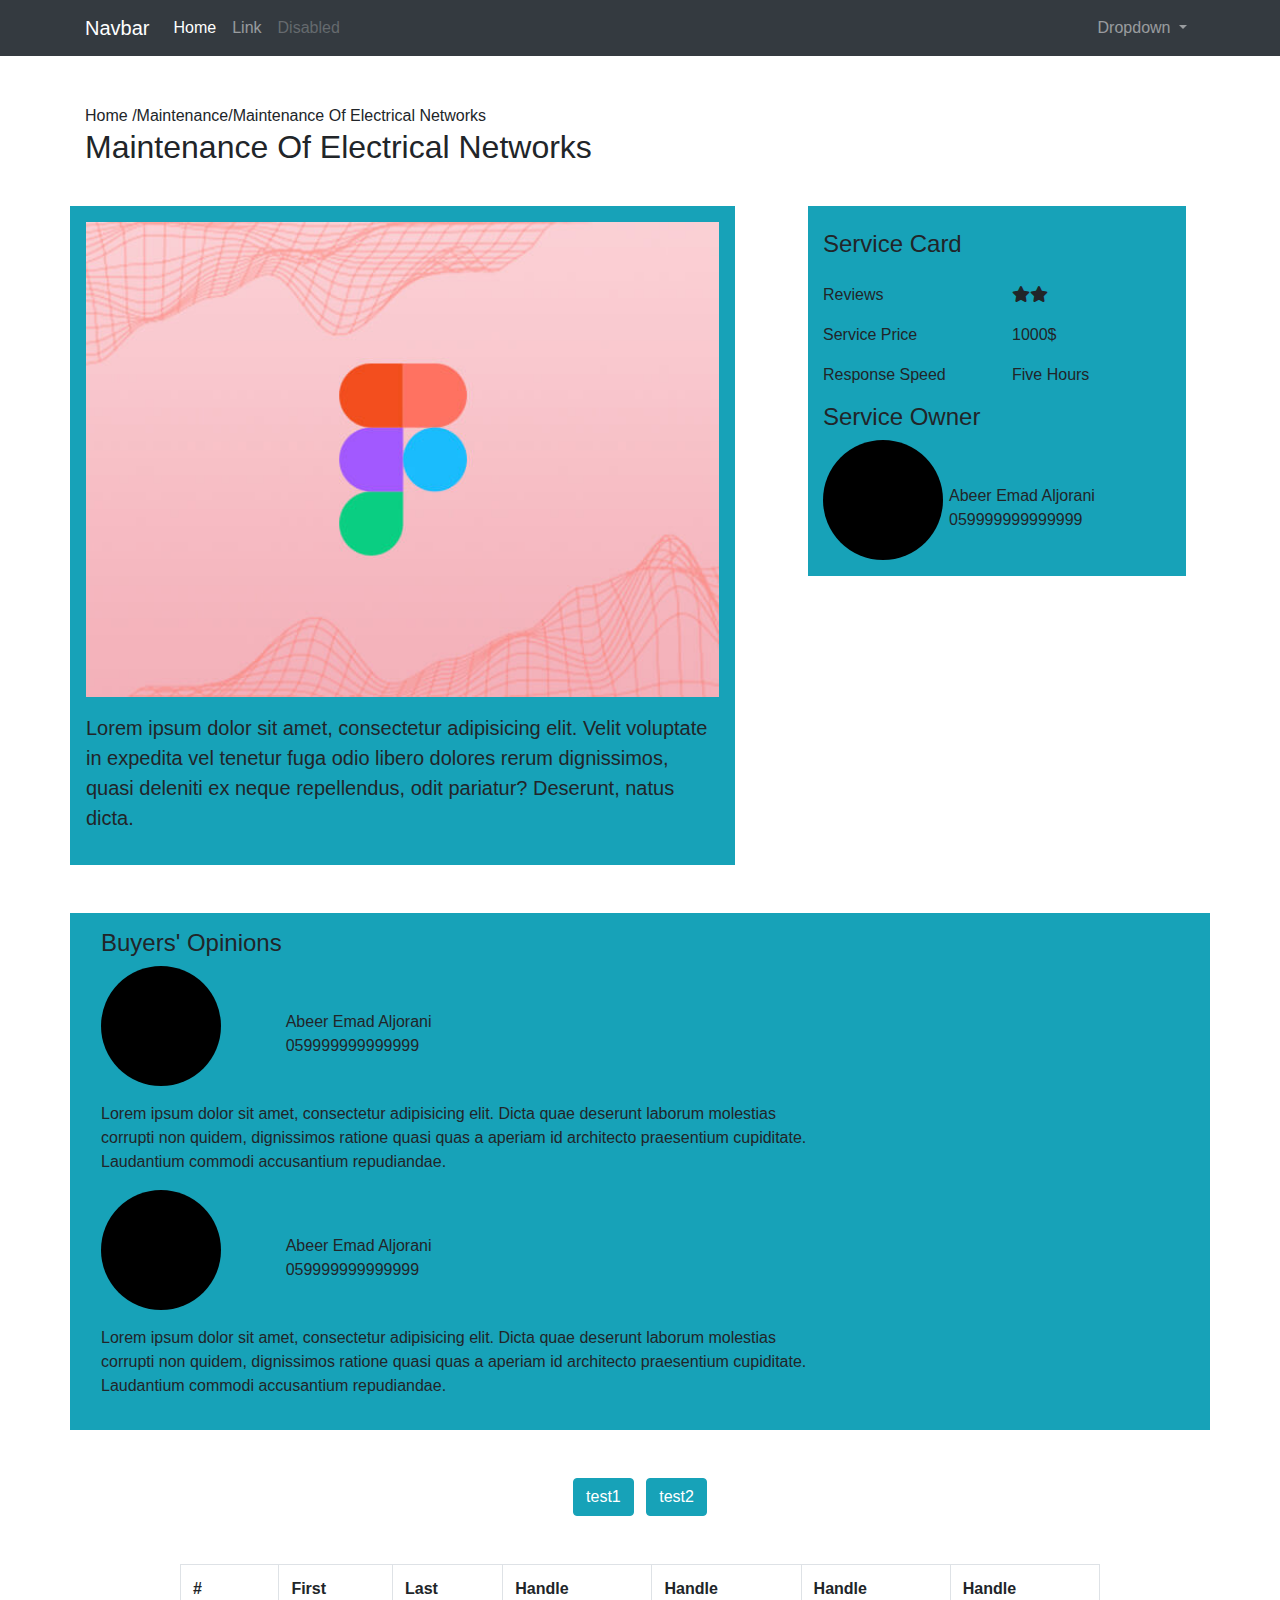
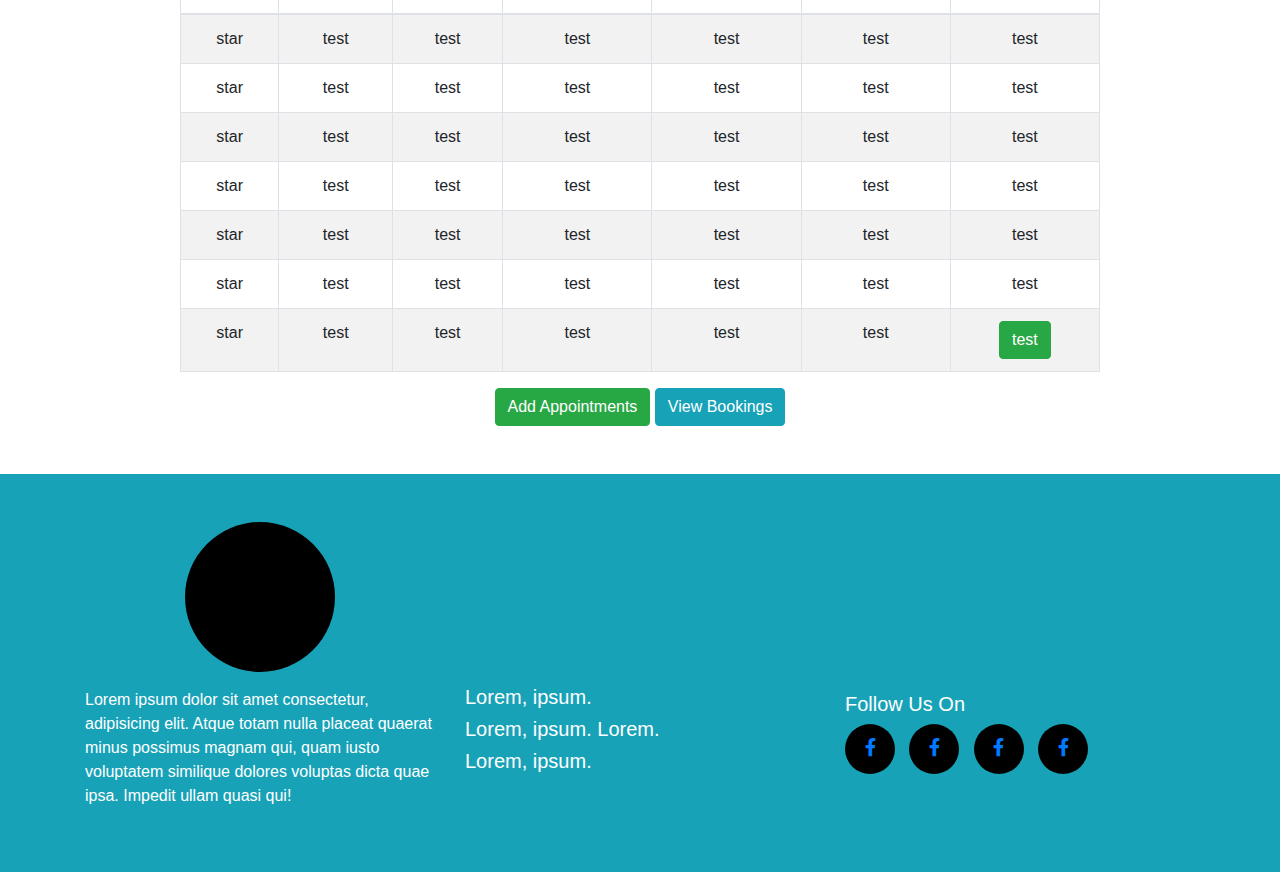
<file: index.html>
<!doctype html>
<html lang="en">

<head>
  <!-- Required meta tags -->
  <meta charset="utf-8">
  <meta name="viewport" content="width=device-width, initial-scale=1, shrink-to-fit=no">
  <meta name="description" content="">
  <meta name="author" content="">
  <meta name="keywords" content="">
  <meta name="copyright" content="" />


  <!-- Bootstrap CSS -->
  <link rel="stylesheet" href="css/bootstrap.min.css">
  <!-- <link rel="stylesheet" href="css/bootstrap-rtl.min.css"> -->
  <link rel="stylesheet" href="css/all.css">
  <link rel="stylesheet" href="css/animate.css">
  <link rel="stylesheet" href="css/owl.carousel.min.css">
  <link rel="stylesheet" href="css/font-awesome.css">
  <link rel="stylesheet" href="css/owl.theme.default.css">
  <link rel="stylesheet" href="css/fancybox.css">
  <link rel="stylesheet" href="css/style.css">
  <title>Hello, world!</title>
</head>

<body>

  <header>
    <nav class="navbar navbar-expand-lg navbar-dark bg-dark">
      <div class="container">
        <a class="navbar-brand" href="#">Navbar</a>
        <button class="navbar-toggler" type="button" data-toggle="collapse" data-target="#navbarSupportedContent"
          aria-controls="navbarSupportedContent" aria-expanded="false" aria-label="Toggle navigation">
          <span class="navbar-toggler-icon"></span>
        </button>
        <div class="collapse navbar-collapse" id="navbarSupportedContent">
          <ul class="navbar-nav mr-auto">
            <li class="nav-item active">
              <a class="nav-link" href="#">Home <span class="sr-only">(current)</span></a>
            </li>
            <li class="nav-item">
              <a class="nav-link" href="#">Link</a>
            </li>

            <li class="nav-item">
              <a class="nav-link disabled">Disabled</a>
            </li>
          </ul>
          <form class="form-inline my-2 my-lg-0">
            <ul class="navbar-nav mr-auto">
              <li class="nav-item dropdown">
                <a class="nav-link dropdown-toggle" href="#" id="navbarDropdown" role="button" data-toggle="dropdown"
                  aria-expanded="false">
                  Dropdown
                </a>
                <div class="dropdown-menu" aria-labelledby="navbarDropdown">
                  <a class="dropdown-item" href="#">Action</a>
                  <a class="dropdown-item" href="#">Another action</a>
                  <div class="dropdown-divider"></div>
                  <a class="dropdown-item" href="#">Something else here</a>
                </div>
              </li>
            </ul>
          </form>
        </div>
      </div>
    </nav>
  </header>
  <main>

    <section class="my-5 maintenance ">
      <div class=" container">
        <div class="row">
          <div class="col-md-12 mb-3">
            <span>Home /Maintenance/Maintenance Of Electrical Networks </span>
            <h2>Maintenance Of Electrical Networks</h2>
          </div>
          <div class="col-md-7 mr-4 p-3 bg-info mt-3">
            <div class="item-maintenance">
              <div class="item-maintenance-img mb-3">
                <img src="./images/asset 20.jpeg" class=" w-100" alt="">
              </div>
              <div class="item-maintenance-text">
                <p>Lorem ipsum dolor sit amet, consectetur adipisicing elit. Velit voluptate in expedita vel tenetur
                  fuga odio libero dolores rerum dignissimos, quasi deleniti ex neque repellendus, odit pariatur?
                  Deserunt, natus dicta.</p>
              </div>
            </div>
          </div>
          <div class="col-md-4 ml-5 p-3 ">
            <div class="row bg-info pt-4">
              <div class="col-md-12 mb-3">
                <div class="item-serviceCard">
                  <div class="item-serviceCard-text">
                    <h4>Service Card</h4>
                  </div>
                </div>
              </div>
              <div class="col-md-6">
                <div class="item-serviceCard">
                  <div class="item-serviceCard-text">
                    <p>Reviews</p>
                  </div>
                </div>
              </div>
              <div class="col-md-6">
                <div class="item-serviceCard">
                  <div class="item-serviceCard-text">
                    <span><i class="fas fa-star"></i><i class="fas fa-star"></i></span>
                  </div>
                </div>
              </div>
              <div class="col-md-6">
                <div class="item-serviceCard">
                  <div class="item-serviceCard-text">
                    <p>Service Price </p>
                  </div>
                </div>
              </div>
              <div class="col-md-6">
                <div class="item-serviceCard">
                  <div class="item-serviceCard-text">
                    <span>1000$</span>
                  </div>
                </div>
              </div>
              <div class="col-md-6">
                <div class="item-serviceCard">
                  <div class="item-serviceCard-text">
                    <p>Response Speed</p>
                  </div>
                </div>
              </div>
              <div class="col-md-6">
                <div class="item-serviceCard">
                  <div class="item-serviceCard-text">
                    <span>Five Hours </span>
                  </div>
                </div>
              </div>
              <div class="col-md-12">
                <div class="item-serviceCard">
                  <div class="item-serviceCard-text">
                    <h4>Service Owner</h4>
                  </div>
                </div>
              </div>
              <div class="col-md-4">
                <div class="item-serviceCard">
                  <div class=" item-maintenance-file-img-2 mb-3">

                  </div>
                </div>
              </div>
              <div class="col-md-7 my-auto">
                <div class="item-serviceCard ">
                  <div class="item-serviceCard-text">
                    <p class="m-0">Abeer Emad Aljorani</p>
                    <span>059999999999999</span>
                  </div>
                </div>
              </div>
              <!-- <div class="col-md-12 bg-dark">
                <div class="item-serviceCard">
                  <div class="item-serviceCard-text">
                    <h4>Service Card</h4>
                  </div>
                </div>
              </div> -->
            </div>
          </div>
        </div>
      </div>
    </section>

    <section class=" my-5 opinions">
      <div class=" container">
        <div class="row bg-info p-3">
          <div class="col-md-8">
            <h4>Buyers' Opinions </h4>
            <div class="row">
              <div class="col-md-3">
                <div class="item-serviceCard">
                  <div class=" item-maintenance-file-img-2 mb-3">

                  </div>
                </div>
              </div>
              <div class="col-md-4 my-auto">
                <div class="item-serviceCard ">
                  <div class="item-serviceCard-text">
                    <p class="m-0">Abeer Emad Aljorani</p>
                    <span>059999999999999</span>
                  </div>
                </div>
              </div>
            </div>
            <p>Lorem ipsum dolor sit amet, consectetur adipisicing elit. Dicta quae deserunt laborum molestias corrupti
              non quidem, dignissimos ratione quasi quas a aperiam id architecto praesentium cupiditate. Laudantium
              commodi accusantium repudiandae.</p>
          </div>
          <div class="col-md-8">
            <div class="row">
              <div class="col-md-3">
                <div class="item-serviceCard">
                  <div class=" item-maintenance-file-img-2 mb-3">

                  </div>
                </div>
              </div>
              <div class="col-md-4 my-auto">
                <div class="item-serviceCard ">
                  <div class="item-serviceCard-text">
                    <p class="m-0">Abeer Emad Aljorani</p>
                    <span>059999999999999</span>
                  </div>
                </div>
              </div>
            </div>
            <p>Lorem ipsum dolor sit amet, consectetur adipisicing elit. Dicta quae deserunt laborum molestias corrupti
              non quidem, dignissimos ratione quasi quas a aperiam id architecto praesentium cupiditate. Laudantium
              commodi accusantium repudiandae.</p>
          </div>
        </div>
      </div>
    </section>
    <section class="my-5 btns">
      <div class=" container justify-content-center text-center">
        <div class="row">
          <div class="col-md-12">
            <a href="" class=" btn btn-info mr-2">test1</a>
            <a href="" class=" btn btn-info">test2</a>
          </div>
        </div>
      </div>
    </section>


    <section class=" my-5 table-1">
      <div class=" container">
        <div class="row justify-content-center">
          <div class="col-md-10">
            <table class="table table-bordered table-hover table-striped">
              <thead>
                <tr>
                  <th scope="col">#</th>
                  <th scope="col">First</th>
                  <th scope="col">Last</th>
                  <th scope="col">Handle</th>
                  <th scope="col">Handle</th>
                  <th scope="col">Handle</th>
                  <th scope="col">Handle</th>
                </tr>
              </thead>
              <tbody>
                <tr>
                  <td>star</td>
                  <td>test</td>
                  <td>test</td>
                  <td>test</td>
                  <td>test</td>
                  <td>test</td>
                  <td>test</td>
                </tr>
                <tr>
                  <td>star</td>
                  <td>test</td>
                  <td>test</td>
                  <td>test</td>
                  <td>test</td>
                  <td>test</td>
                  <td>test</td>
                </tr>
                <tr>
                  <td>star</td>
                  <td>test</td>
                  <td>test</td>
                  <td>test</td>
                  <td>test</td>
                  <td>test</td>
                  <td>test</td>
                </tr>
                <tr>
                  <td>star</td>
                  <td>test</td>
                  <td>test</td>
                  <td>test</td>
                  <td>test</td>
                  <td>test</td>
                  <td>test</td>
                </tr>
                <tr>
                  <td>star</td>
                  <td>test</td>
                  <td>test</td>
                  <td>test</td>
                  <td>test</td>
                  <td>test</td>
                  <td>test</td>
                </tr>
                <tr>
                  <td>star</td>
                  <td>test</td>
                  <td>test</td>
                  <td>test</td>
                  <td>test</td>
                  <td>test</td>
                  <td>test</td>
                </tr>
                <tr>
                  <td>star</td>
                  <td>test</td>
                  <td>test</td>
                  <td>test</td>
                  <td>test</td>
                  <td>test</td>
                  <td> <span class=" btn btn-success">test</span></td>
                </tr>
              </tbody>
            </table>
          </div>
          <div class="col-md-12 text-center">
            <!-- Button trigger modal -->
            <button type="button" class="btn btn-success" data-toggle="modal" data-target="#exampleModal">
              Add Appointments
            </button>

            <!-- Modal -->
            <div class="modal fade mt-5 py-5" id="exampleModal" tabindex="-1" aria-labelledby="exampleModalLabel"
              aria-hidden="true">
              <div class="modal-dialog mt-5 py-5">
                <div class="modal-content">

                  <div class="modal-body">
                    <h4 class=" mb-3">Add Appointments </h4>
                    <select name="" id="" class="d-block w-100">
                      <option value="">op1</option>
                    </select>
                    <select name="" id="" class="d-block w-100 mt-3">
                      <option value="">op1</option>
                    </select>
                  </div>

                </div>
              </div>
            </div>
            <a href="" class=" btn btn-info">View Bookings </a>
          </div>
        </div>
      </div>
    </section>
  </main>

  <footer class="mt-5 py-5 bg-info text-white">
    <div class=" container">
      <div class="row">
        <div class="col-md-4">
          <div class=" item-personal-file-img mb-3">

          </div>
          <div class="item-cont-foter-text">
            <p>Lorem ipsum dolor sit amet consectetur, adipisicing elit. Atque totam nulla placeat quaerat minus
              possimus magnam qui, quam iusto voluptatem similique dolores voluptas dicta quae ipsa. Impedit ullam quasi
              qui!</p>
          </div>
        </div>
        <div class="col-md-4 my-auto item-cont-foter-text2">
          <h5>Lorem, ipsum.</h5>
          <h5>Lorem, ipsum. Lorem.</h5>
          <h5>Lorem, ipsum.</h5>
        </div>
        <div class="col-md-4 my-auto item-cont-foter-text2">
          <h5>Follow Us On</h5>
          <div class=" icon">
            <a href=""><i class="fab fa-facebook-f"></i></a>
          </div>
          <div class=" icon">
            <a href=""><i class="fab fa-facebook-f"></i></a>
          </div>
          <div class=" icon">
            <a href=""><i class="fab fa-facebook-f"></i></a>
          </div>
          <div class=" icon">
            <a href=""><i class="fab fa-facebook-f"></i></a>
          </div>
        </div>
      </div>
    </div>
  </footer>
  <script src="js/anime.min.js"></script>
  <script src="js/jquery-3.6.0.min.js"></script>
  <script src="js/bootstrap.bundle.min.js"></script>
  <script src="js/wow.min.js"></script>
  <script src="js/fancybox.umd.js"></script>
  <script src="js/owl.carousel.min.js"></script>
  <script src="js/scrollreveal.min.js"></script>
  <script src="js/scrollIt.min.js"></script>
  <script src="js/main.js"></script>
  <script src="js/isotope.pkgd.min.js"></script>
  <script src="js/smtp.js"></script>

</body>

</html>
</file>
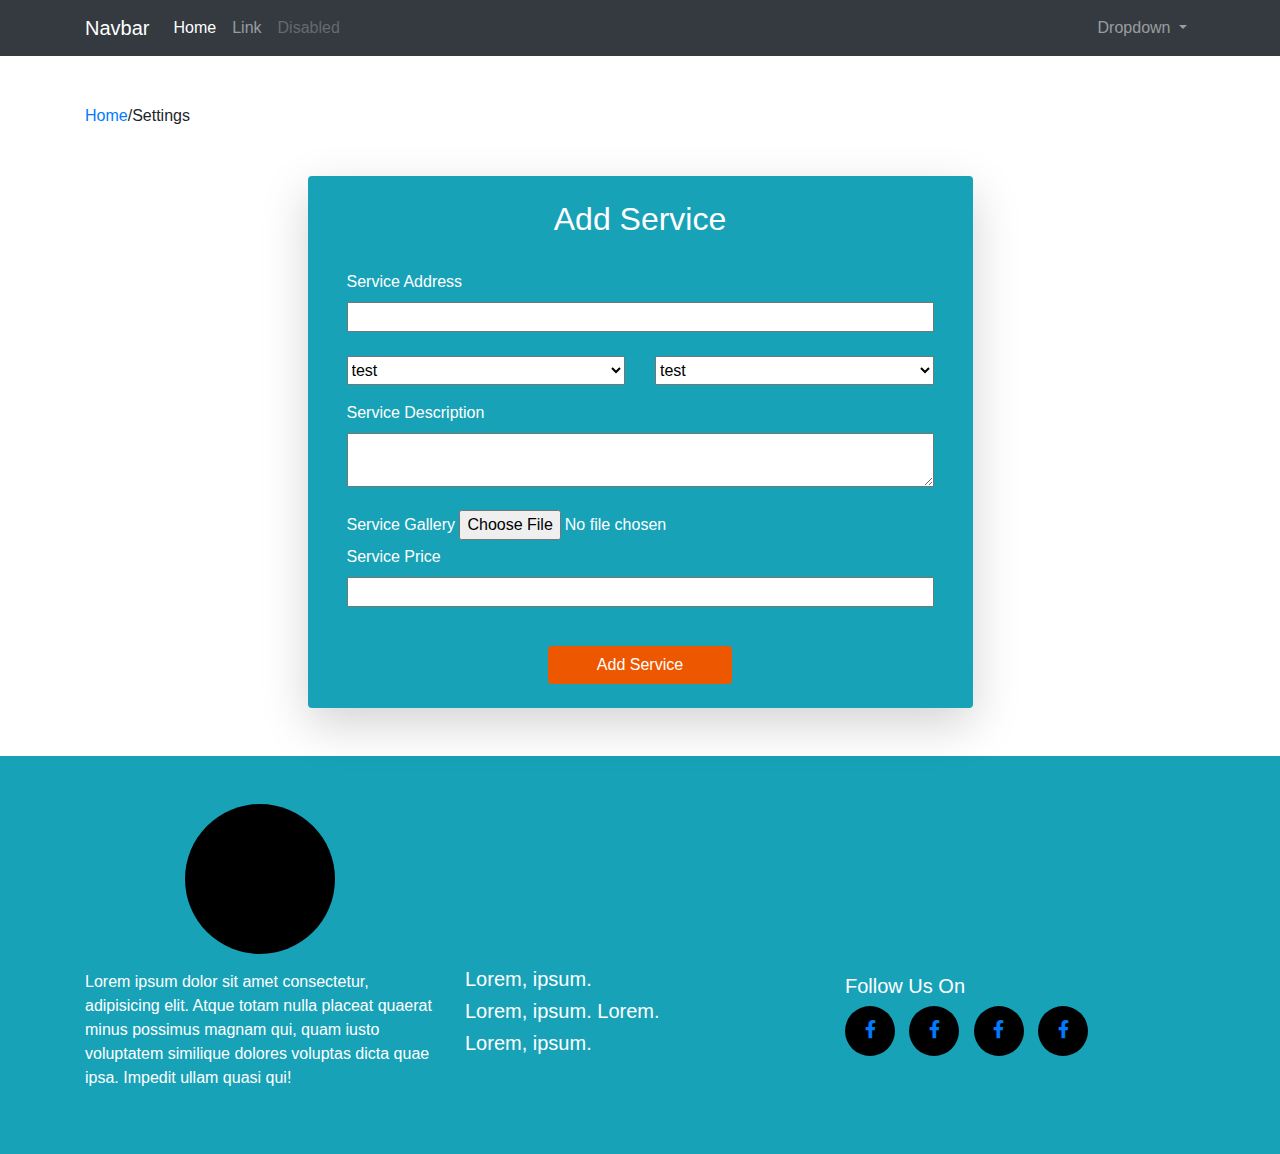
<file: add-service.html>
<!doctype html>
<html lang="en">

<head>
  <!-- Required meta tags -->
  <meta charset="utf-8">
  <meta name="viewport" content="width=device-width, initial-scale=1, shrink-to-fit=no">
  <meta name="description" content="">
  <meta name="author" content="">
  <meta name="keywords" content="">
  <meta name="copyright" content="" />


  <!-- Bootstrap CSS -->
  <link rel="stylesheet" href="css/bootstrap.min.css">
  <!-- <link rel="stylesheet" href="css/bootstrap-rtl.min.css"> -->
  <link rel="stylesheet" href="css/all.css">
  <link rel="stylesheet" href="css/animate.css">
  <link rel="stylesheet" href="css/owl.carousel.min.css">
  <link rel="stylesheet" href="css/font-awesome.css">
  <link rel="stylesheet" href="css/owl.theme.default.css">
  <link rel="stylesheet" href="css/fancybox.css">
  <link rel="stylesheet" href="css/style.css">
  <title>Hello, world!</title>
</head>

<body>

  <header>
    <nav class="navbar navbar-expand-lg navbar-dark bg-dark">
        <div class="container">
            <a class="navbar-brand" href="#">Navbar</a>
            <button class="navbar-toggler" type="button" data-toggle="collapse"
                data-target="#navbarSupportedContent" aria-controls="navbarSupportedContent" aria-expanded="false"
                aria-label="Toggle navigation">
                <span class="navbar-toggler-icon"></span>
            </button>
            <div class="collapse navbar-collapse" id="navbarSupportedContent">
                <ul class="navbar-nav mr-auto">
                    <li class="nav-item active">
                        <a class="nav-link" href="#">Home <span class="sr-only">(current)</span></a>
                    </li>
                    <li class="nav-item">
                        <a class="nav-link" href="#">Link</a>
                    </li>
                    
                    <li class="nav-item">
                        <a class="nav-link disabled">Disabled</a>
                    </li>
                </ul>
                <form class="form-inline my-2 my-lg-0">
                    <ul class="navbar-nav mr-auto">
                        <li class="nav-item dropdown">
                            <a class="nav-link dropdown-toggle" href="#" id="navbarDropdown" role="button"
                                data-toggle="dropdown" aria-expanded="false">
                                Dropdown
                            </a>
                            <div class="dropdown-menu" aria-labelledby="navbarDropdown">
                                <a class="dropdown-item" href="#">Action</a>
                                <a class="dropdown-item" href="#">Another action</a>
                                <div class="dropdown-divider"></div>
                                <a class="dropdown-item" href="#">Something else here</a>
                            </div>
                        </li>
                    </ul>
                </form>
            </div>
        </div>
    </nav>
</header>
  <main>


       <section class=" my-5 add-service   ">
      <div class=" container">
        <div class="row justify-content-center">
          <div class="col-md-12 mb-5">
            <span><a href="">Home</a>/Settings</span>
          </div>
          <div class=" col-md-7 ">
            <div class="row shadow-lg rounded p-4 bg-info text-white">
              <div class="col-md-12 mb-4">
                <h2 class=" text-center">Add Service </h2>
              </div>
              <div class="col-md-12">
                <label>Service Address </label>
                <input type="text" class="w-100">
              </div>
              <div class="col-md-6">
                <select name="" id="" class=" w-100 mt-4 py-1">
                  <option value="">test</option>
                </select>
              </div>
              <div class="col-md-6">
                <select name="" id="" class=" w-100 mt-4 py-1">
                  <option value="">test</option>
                </select>
              </div>
              <div class="col-md-12 mt-3">
                <label>Service Description </label>
                <textarea name="" id="" class=" w-100"></textarea>
              </div>
              <div class="col-md-12 mt-3">
                <label>Service Gallery</label>
                <input type="file" name="" id="">
              </div>
              <div class="col-md-12">
                <label>Service Price</label>
                <input type="text" class="w-100">
              </div>
              <div class="col-md-12 d-flex mt-4 justify-content-center">
                <button class="btn-1 px-5 btn">Add Service</button>
              </div>
            </div>
          </div>
        </div>
      </div>
    </section> 
  </main>

  <footer class="mt-5 py-5 bg-info text-white">
    <div class=" container">
      <div class="row">
        <div class="col-md-4">
          <div class=" item-personal-file-img mb-3">

          </div>
          <div class="item-cont-foter-text">
            <p>Lorem ipsum dolor sit amet consectetur, adipisicing elit. Atque totam nulla placeat quaerat minus possimus magnam qui, quam iusto voluptatem similique dolores voluptas dicta quae ipsa. Impedit ullam quasi qui!</p>
          </div>
        </div>
        <div class="col-md-4 my-auto item-cont-foter-text2">
          <h5>Lorem, ipsum.</h5>
          <h5>Lorem, ipsum. Lorem.</h5>
          <h5>Lorem, ipsum.</h5>
        </div>
        <div class="col-md-4 my-auto item-cont-foter-text2">
          <h5>Follow Us On</h5>
          <div class=" icon">
            <a href=""><i class="fab fa-facebook-f"></i></a>
          </div>
          <div class=" icon">
            <a href=""><i class="fab fa-facebook-f"></i></a>
          </div>
          <div class=" icon">
            <a href=""><i class="fab fa-facebook-f"></i></a>
          </div>
          <div class=" icon">
            <a href=""><i class="fab fa-facebook-f"></i></a>
          </div>
        </div>
      </div>
    </div>
  </footer>
  <script src="js/anime.min.js"></script>
  <script src="js/jquery-3.6.0.min.js"></script>
  <script src="js/bootstrap.bundle.min.js"></script>
  <script src="js/wow.min.js"></script>
  <script src="js/fancybox.umd.js"></script>
  <script src="js/owl.carousel.min.js"></script>
  <script src="js/scrollreveal.min.js"></script>
  <script src="js/scrollIt.min.js"></script>
  <script src="js/main.js"></script>
  <script src="js/isotope.pkgd.min.js"></script>
  <script src="js/smtp.js"></script>

</body>

</html>
</file>
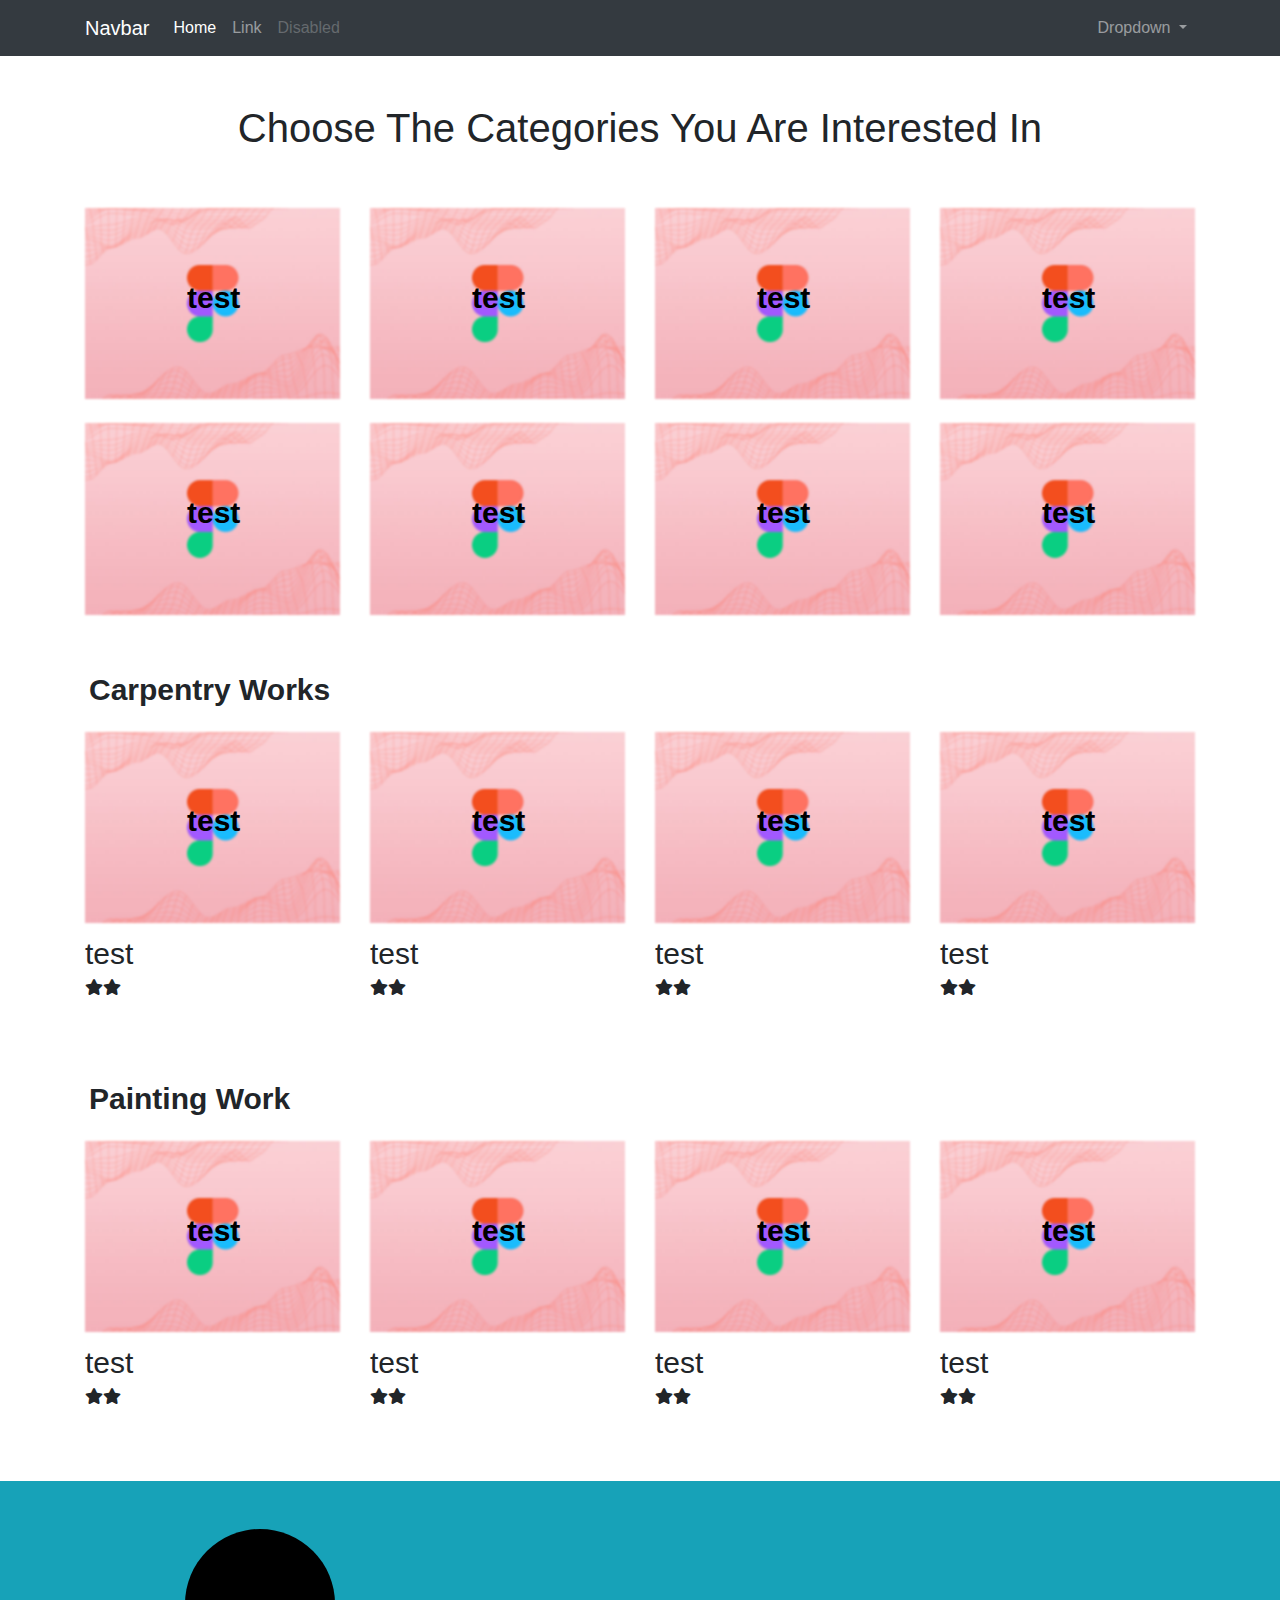
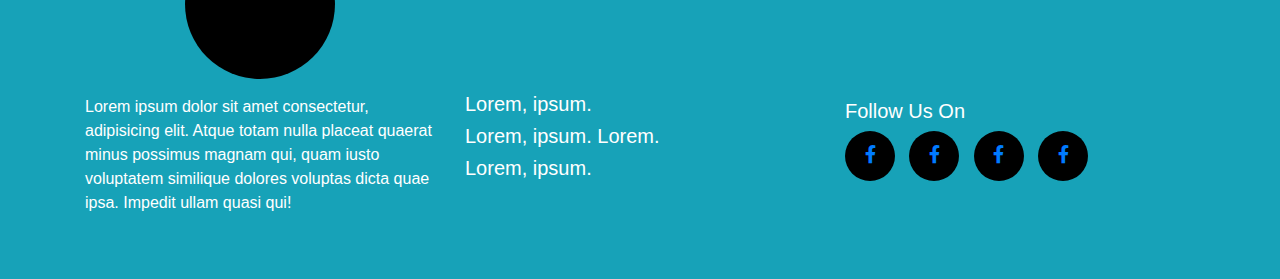
<file: available-services.html>
<!doctype html>
<html lang="en">

<head>
    <!-- Required meta tags -->
    <meta charset="utf-8">
    <meta name="viewport" content="width=device-width, initial-scale=1, shrink-to-fit=no">
    <meta name="description" content="">
    <meta name="author" content="">
    <meta name="keywords" content="">
    <meta name="copyright" content="" />


    <!-- Bootstrap CSS -->
    <link rel="stylesheet" href="css/bootstrap.min.css">
    <!-- <link rel="stylesheet" href="css/bootstrap-rtl.min.css"> -->
    <link rel="stylesheet" href="css/all.css">
    <link rel="stylesheet" href="css/animate.css">
    <link rel="stylesheet" href="css/owl.carousel.min.css">
    <link rel="stylesheet" href="css/font-awesome.css">
    <link rel="stylesheet" href="css/owl.theme.default.css">
    <link rel="stylesheet" href="css/fancybox.css">
    <link rel="stylesheet" href="css/style.css">
    <title>Hello, world!</title>
</head>

<body>

    <header>
        <nav class="navbar navbar-expand-lg navbar-dark bg-dark">
            <div class="container">
                <a class="navbar-brand" href="#">Navbar</a>
                <button class="navbar-toggler" type="button" data-toggle="collapse"
                    data-target="#navbarSupportedContent" aria-controls="navbarSupportedContent" aria-expanded="false"
                    aria-label="Toggle navigation">
                    <span class="navbar-toggler-icon"></span>
                </button>
                <div class="collapse navbar-collapse" id="navbarSupportedContent">
                    <ul class="navbar-nav mr-auto">
                        <li class="nav-item active">
                            <a class="nav-link" href="#">Home <span class="sr-only">(current)</span></a>
                        </li>
                        <li class="nav-item">
                            <a class="nav-link" href="#">Link</a>
                        </li>
                        
                        <li class="nav-item">
                            <a class="nav-link disabled">Disabled</a>
                        </li>
                    </ul>
                    <form class="form-inline my-2 my-lg-0">
                        <ul class="navbar-nav mr-auto">
                            <li class="nav-item dropdown">
                                <a class="nav-link dropdown-toggle" href="#" id="navbarDropdown" role="button"
                                    data-toggle="dropdown" aria-expanded="false">
                                    Dropdown
                                </a>
                                <div class="dropdown-menu" aria-labelledby="navbarDropdown">
                                    <a class="dropdown-item" href="#">Action</a>
                                    <a class="dropdown-item" href="#">Another action</a>
                                    <div class="dropdown-divider"></div>
                                    <a class="dropdown-item" href="#">Something else here</a>
                                </div>
                            </li>
                        </ul>
                    </form>
                </div>
            </div>
        </nav>
    </header>
    <main>

        <section class=" my-5 categories-interested">
            <div class=" container">
                <div class=" row">
                    <div class="col-md-12 text-center mb-5">
                        <h1>Choose The Categories You Are Interested In </h1>
                    </div>
                    <div class="col-md-3 mb-4">
                        <div class="img-categories-interested">
                            <img src="./images/asset 20.jpeg" alt="" class=" w-100">
                            <p>test</p>
                        </div>
                    </div>
                    <div class="col-md-3">
                        <div class="img-categories-interested">
                            <img src="./images/asset 20.jpeg" alt="" class=" w-100">
                            <p>test</p>
                        </div>
                    </div>
                    <div class="col-md-3">
                        <div class="img-categories-interested">
                            <img src="./images/asset 20.jpeg" alt="" class=" w-100">
                            <p>test</p>
                        </div>
                    </div>
                    <div class="col-md-3">
                        <div class="img-categories-interested">
                            <img src="./images/asset 20.jpeg" alt="" class=" w-100">
                            <p>test</p>
                        </div>
                    </div>
                    <div class="col-md-3">
                        <div class="img-categories-interested">
                            <img src="./images/asset 20.jpeg" alt="" class=" w-100">
                            <p>test</p>
                        </div>
                    </div>
                    <div class="col-md-3">
                        <div class="img-categories-interested">
                            <img src="./images/asset 20.jpeg" alt="" class=" w-100">
                            <p>test</p>
                        </div>
                    </div>
                    <div class="col-md-3">
                        <div class="img-categories-interested">
                            <img src="./images/asset 20.jpeg" alt="" class=" w-100">
                            <p>test</p>
                        </div>
                    </div>
                    <div class="col-md-3">
                        <div class="img-categories-interested">
                            <img src="./images/asset 20.jpeg" alt="" class=" w-100">
                            <p>test</p>
                        </div>
                    </div>

                </div>
            </div>
        </section>

        <section class="my-5">
            <div class=" container">
                <div class="row">
                    <div class="col-md-12">
                        <p class="p-1">Carpentry Works</p>
                    </div>
                    <div class="col-md-3 mb-4">
                        <div class="img-categories-interested">
                            <img src="./images/asset 20.jpeg" alt="" class=" w-100">
                            <p>test</p>
                        </div>
                        <div class="mt-2 item-box-2">
                            <p>test</p>
                            <span><i class="fas fa-star"></i><i class="fas fa-star"></i></span>
                        </div>
                    </div>
                    <div class="col-md-3 mb-4">
                        <div class="img-categories-interested">
                            <img src="./images/asset 20.jpeg" alt="" class=" w-100">
                            <p>test</p>
                        
                        </div>
                        <div class="mt-2 item-box-2">
                            <p>test</p>
                            <span><i class="fas fa-star"></i><i class="fas fa-star"></i></span>
                        </div>
                    </div>
                    <div class="col-md-3 mb-4">
                        <div class="img-categories-interested">
                            <img src="./images/asset 20.jpeg" alt="" class=" w-100">
                            <p>test</p>
                        </div>
                        <div class="mt-2 item-box-2">
                            <p>test</p>
                            <span><i class="fas fa-star"></i><i class="fas fa-star"></i></span>
                        </div>
                    </div>
                    <div class="col-md-3 mb-4">
                        <div class="img-categories-interested">
                            <img src="./images/asset 20.jpeg" alt="" class=" w-100">
                            <p>test</p>
                        </div>
                        <div class="mt-2 item-box-2">
                            <p>test</p>
                            <span><i class="fas fa-star"></i><i class="fas fa-star"></i></span>
                        </div>
                    </div>
                </div>
            </div>
        </section>

        <section class="my-5 painting-work">
            <div class=" container">
                <div class="row">
                    <div class="col-md-12">
                        <p class="p-1">Painting Work</p>
                    </div>
                    <div class="col-md-3 mb-4">
                        <div class="img-categories-interested">
                            <img src="./images/asset 20.jpeg" alt="" class=" w-100">
                            <p>test</p>
                        </div>
                        <div class="mt-2 item-box-2">
                            <p>test</p>
                            <span><i class="fas fa-star"></i><i class="fas fa-star"></i></span>
                        </div>
                    </div>
                    <div class="col-md-3 mb-4">
                        <div class="img-categories-interested">
                            <img src="./images/asset 20.jpeg" alt="" class=" w-100">
                            <p>test</p>
                        </div>
                        <div class="mt-2 item-box-2">
                            <p>test</p>
                            <span><i class="fas fa-star"></i><i class="fas fa-star"></i></span>
                        </div>
                    </div>
                    <div class="col-md-3 mb-4">
                        <div class="img-categories-interested">
                            <img src="./images/asset 20.jpeg" alt="" class=" w-100">
                            <p>test</p>
                        </div>
                        <div class="mt-2 item-box-2">
                            <p>test</p>
                            <span><i class="fas fa-star"></i><i class="fas fa-star"></i></span>
                        </div>
                    </div>
                    <div class="col-md-3 mb-4">
                        <div class="img-categories-interested">
                            <img src="./images/asset 20.jpeg" alt="" class=" w-100">
                            <p>test</p>
                        </div>
                        <div class="mt-2 item-box-2">
                            <p>test</p>
                            <span><i class="fas fa-star"></i><i class="fas fa-star"></i></span>
                        </div>
                    </div>
                </div>
            </div>
        </section>
    </main>

    <footer class="mt-5 py-5 bg-info text-white">
        <div class=" container">
            <div class="row">
                <div class="col-md-4">
                    <div class=" item-personal-file-img mb-3">

                    </div>
                    <div class="item-cont-foter-text">
                        <p>Lorem ipsum dolor sit amet consectetur, adipisicing elit. Atque totam nulla placeat quaerat
                            minus possimus magnam qui, quam iusto voluptatem similique dolores voluptas dicta quae ipsa.
                            Impedit ullam quasi qui!</p>
                    </div>
                </div>
                <div class="col-md-4 my-auto item-cont-foter-text2">
                    <h5>Lorem, ipsum.</h5>
                    <h5>Lorem, ipsum. Lorem.</h5>
                    <h5>Lorem, ipsum.</h5>
                </div>
                <div class="col-md-4 my-auto item-cont-foter-text2">
                    <h5>Follow Us On</h5>
                    <div class=" icon">
                        <a href=""><i class="fab fa-facebook-f"></i></a>
                    </div>
                    <div class=" icon">
                        <a href=""><i class="fab fa-facebook-f"></i></a>
                    </div>
                    <div class=" icon">
                        <a href=""><i class="fab fa-facebook-f"></i></a>
                    </div>
                    <div class=" icon">
                        <a href=""><i class="fab fa-facebook-f"></i></a>
                    </div>
                </div>
            </div>
        </div>
    </footer>
    <script src="js/anime.min.js"></script>
    <script src="js/jquery-3.6.0.min.js"></script>
    <script src="js/bootstrap.bundle.min.js"></script>
    <script src="js/wow.min.js"></script>
    <script src="js/fancybox.umd.js"></script>
    <script src="js/owl.carousel.min.js"></script>
    <script src="js/scrollreveal.min.js"></script>
    <script src="js/scrollIt.min.js"></script>
    <script src="js/main.js"></script>
    <script src="js/isotope.pkgd.min.js"></script>
    <script src="js/smtp.js"></script>

</body>

</html>
</file>
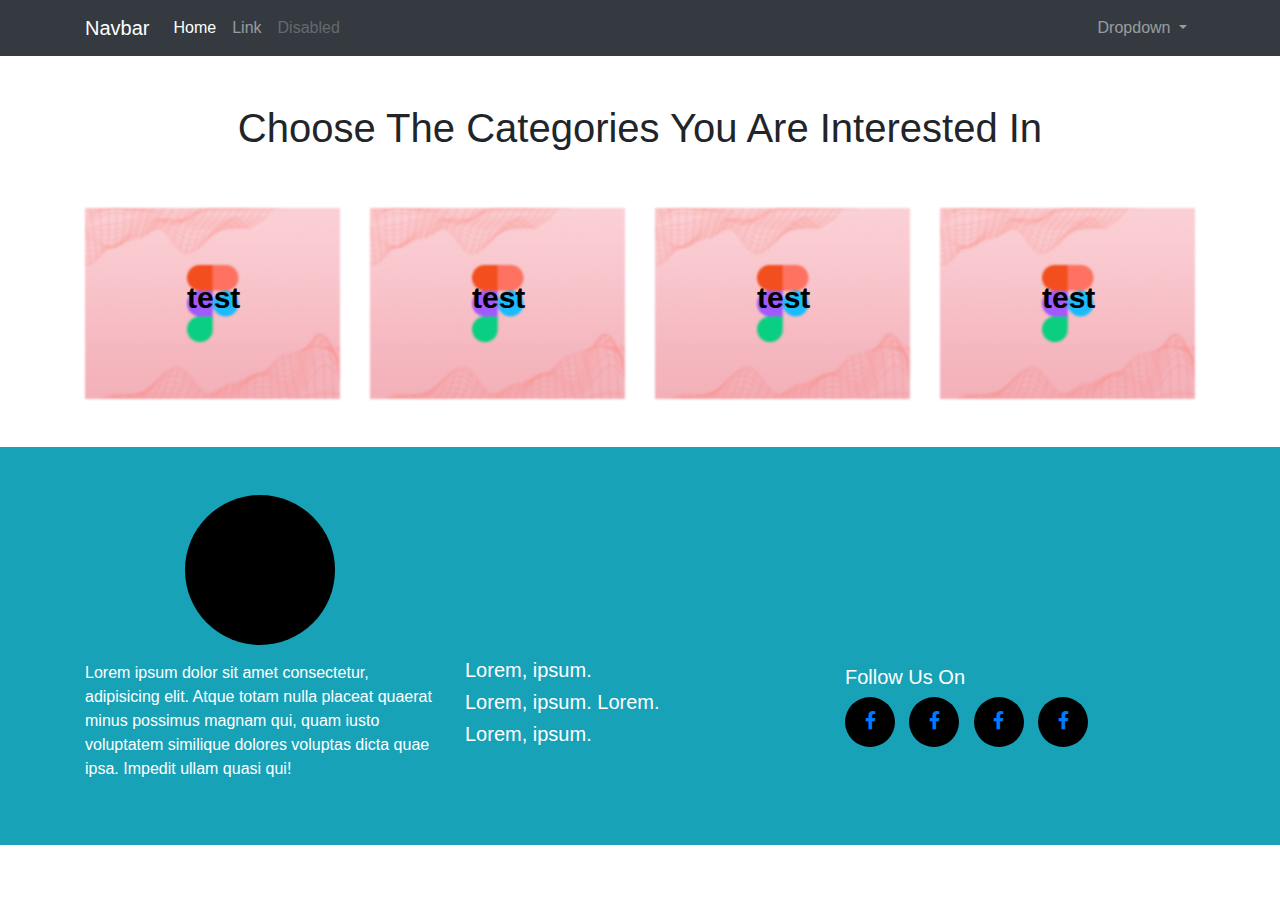
<file: categories-interested.html>
<!doctype html>
<html lang="en">

<head>
  <!-- Required meta tags -->
  <meta charset="utf-8">
  <meta name="viewport" content="width=device-width, initial-scale=1, shrink-to-fit=no">
  <meta name="description" content="">
  <meta name="author" content="">
  <meta name="keywords" content="">
  <meta name="copyright" content="" />


  <!-- Bootstrap CSS -->
  <link rel="stylesheet" href="css/bootstrap.min.css">
  <!-- <link rel="stylesheet" href="css/bootstrap-rtl.min.css"> -->
  <link rel="stylesheet" href="css/all.css">
  <link rel="stylesheet" href="css/animate.css">
  <link rel="stylesheet" href="css/owl.carousel.min.css">
  <link rel="stylesheet" href="css/font-awesome.css">
  <link rel="stylesheet" href="css/owl.theme.default.css">
  <link rel="stylesheet" href="css/fancybox.css">
  <link rel="stylesheet" href="css/style.css">
  <title>Hello, world!</title>
</head>

<body>

  <header>
    <nav class="navbar navbar-expand-lg navbar-dark bg-dark">
        <div class="container">
            <a class="navbar-brand" href="#">Navbar</a>
            <button class="navbar-toggler" type="button" data-toggle="collapse"
                data-target="#navbarSupportedContent" aria-controls="navbarSupportedContent" aria-expanded="false"
                aria-label="Toggle navigation">
                <span class="navbar-toggler-icon"></span>
            </button>
            <div class="collapse navbar-collapse" id="navbarSupportedContent">
                <ul class="navbar-nav mr-auto">
                    <li class="nav-item active">
                        <a class="nav-link" href="#">Home <span class="sr-only">(current)</span></a>
                    </li>
                    <li class="nav-item">
                        <a class="nav-link" href="#">Link</a>
                    </li>
                    
                    <li class="nav-item">
                        <a class="nav-link disabled">Disabled</a>
                    </li>
                </ul>
                <form class="form-inline my-2 my-lg-0">
                    <ul class="navbar-nav mr-auto">
                        <li class="nav-item dropdown">
                            <a class="nav-link dropdown-toggle" href="#" id="navbarDropdown" role="button"
                                data-toggle="dropdown" aria-expanded="false">
                                Dropdown
                            </a>
                            <div class="dropdown-menu" aria-labelledby="navbarDropdown">
                                <a class="dropdown-item" href="#">Action</a>
                                <a class="dropdown-item" href="#">Another action</a>
                                <div class="dropdown-divider"></div>
                                <a class="dropdown-item" href="#">Something else here</a>
                            </div>
                        </li>
                    </ul>
                </form>
            </div>
        </div>
    </nav>
</header>
  <main>
   
    <section class=" my-5 categories-interested">
      <div class=" container">
        <div class=" row">
          <div class="col-md-12 text-center mb-5">
            <h1>Choose The Categories You Are Interested In </h1>
          </div>
          <div class="col-md-3">
            <div class="img-categories-interested">
              <img src="./images/asset 20.jpeg" alt="" class=" w-100">
              <p>test</p>
            </div>
          </div>
          <div class="col-md-3">
            <div class="img-categories-interested">
              <img src="./images/asset 20.jpeg" alt="" class=" w-100">
              <p>test</p>
            </div>
          </div>
          <div class="col-md-3">
            <div class="img-categories-interested">
              <img src="./images/asset 20.jpeg" alt="" class=" w-100">
              <p>test</p>
            </div>
          </div>
          <div class="col-md-3">
            <div class="img-categories-interested">
              <img src="./images/asset 20.jpeg" alt="" class=" w-100">
              <p>test</p>
            </div>
          </div>
        </div>
      </div>
    </section>

  </main>

  <footer class="mt-5 py-5 bg-info text-white">
    <div class=" container">
      <div class="row">
        <div class="col-md-4">
          <div class=" item-personal-file-img mb-3">

          </div>
          <div class="item-cont-foter-text">
            <p>Lorem ipsum dolor sit amet consectetur, adipisicing elit. Atque totam nulla placeat quaerat minus possimus magnam qui, quam iusto voluptatem similique dolores voluptas dicta quae ipsa. Impedit ullam quasi qui!</p>
          </div>
        </div>
        <div class="col-md-4 my-auto item-cont-foter-text2">
          <h5>Lorem, ipsum.</h5>
          <h5>Lorem, ipsum. Lorem.</h5>
          <h5>Lorem, ipsum.</h5>
        </div>
        <div class="col-md-4 my-auto item-cont-foter-text2">
          <h5>Follow Us On</h5>
          <div class=" icon">
            <a href=""><i class="fab fa-facebook-f"></i></a>
          </div>
          <div class=" icon">
            <a href=""><i class="fab fa-facebook-f"></i></a>
          </div>
          <div class=" icon">
            <a href=""><i class="fab fa-facebook-f"></i></a>
          </div>
          <div class=" icon">
            <a href=""><i class="fab fa-facebook-f"></i></a>
          </div>
        </div>
      </div>
    </div>
  </footer>
  <script src="js/anime.min.js"></script>
  <script src="js/jquery-3.6.0.min.js"></script>
  <script src="js/bootstrap.bundle.min.js"></script>
  <script src="js/wow.min.js"></script>
  <script src="js/fancybox.umd.js"></script>
  <script src="js/owl.carousel.min.js"></script>
  <script src="js/scrollreveal.min.js"></script>
  <script src="js/scrollIt.min.js"></script>
  <script src="js/main.js"></script>
  <script src="js/isotope.pkgd.min.js"></script>
  <script src="js/smtp.js"></script>

</body>

</html>
</file>
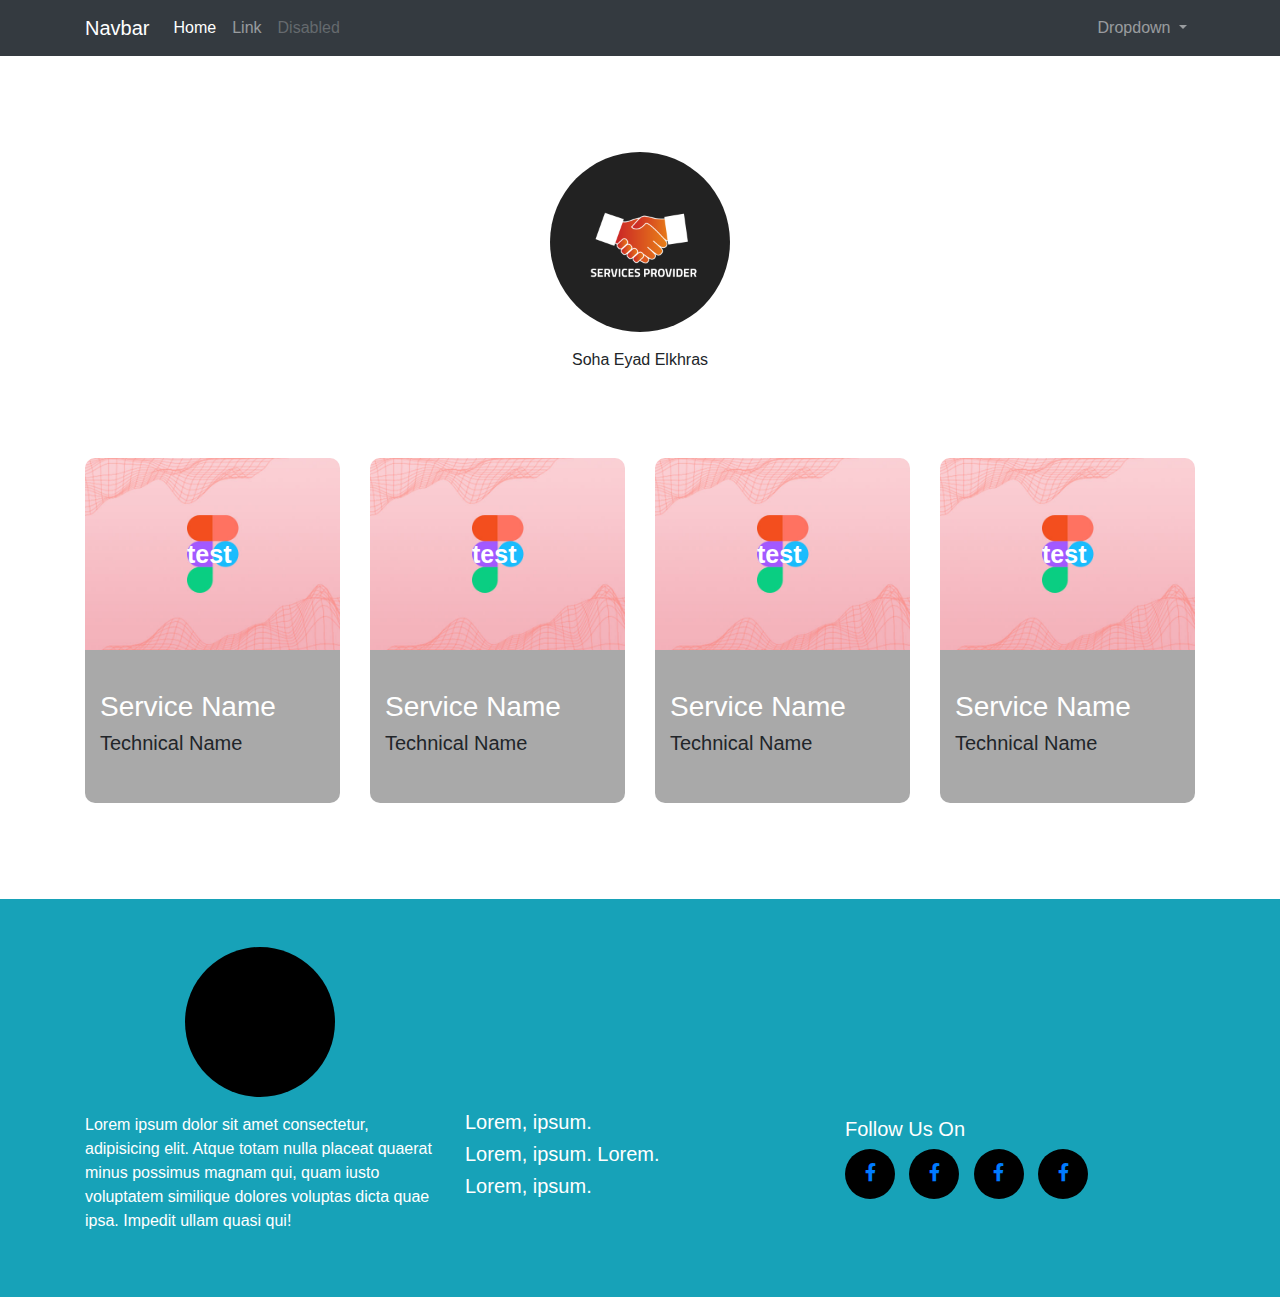
<file: favorite-categories.html>
<!doctype html>
<html lang="en">

<head>
    <!-- Required meta tags -->
    <meta charset="utf-8">
    <meta name="viewport" content="width=device-width, initial-scale=1, shrink-to-fit=no">
    <meta name="description" content="">
    <meta name="author" content="">
    <meta name="keywords" content="">
    <meta name="copyright" content="" />


    <!-- Bootstrap CSS -->
    <link rel="stylesheet" href="css/bootstrap.min.css">
    <!-- <link rel="stylesheet" href="css/bootstrap-rtl.min.css"> -->
    <link rel="stylesheet" href="css/all.css">
    <link rel="stylesheet" href="css/animate.css">
    <link rel="stylesheet" href="css/owl.carousel.min.css">
    <link rel="stylesheet" href="css/font-awesome.css">
    <link rel="stylesheet" href="css/owl.theme.default.css">
    <link rel="stylesheet" href="css/fancybox.css">
    <link rel="stylesheet" href="css/style.css">
    <title>Hello, world!</title>
</head>

<body>
    <header>
        <nav class="navbar navbar-expand-lg navbar-dark bg-dark">
            <div class="container">
                <a class="navbar-brand" href="#">Navbar</a>
                <button class="navbar-toggler" type="button" data-toggle="collapse"
                    data-target="#navbarSupportedContent" aria-controls="navbarSupportedContent" aria-expanded="false"
                    aria-label="Toggle navigation">
                    <span class="navbar-toggler-icon"></span>
                </button>
                <div class="collapse navbar-collapse" id="navbarSupportedContent">
                    <ul class="navbar-nav mr-auto">
                        <li class="nav-item active">
                            <a class="nav-link" href="#">Home <span class="sr-only">(current)</span></a>
                        </li>
                        <li class="nav-item">
                            <a class="nav-link" href="#">Link</a>
                        </li>
                        
                        <li class="nav-item">
                            <a class="nav-link disabled">Disabled</a>
                        </li>
                    </ul>
                    <form class="form-inline my-2 my-lg-0">
                        <ul class="navbar-nav mr-auto">
                            <li class="nav-item dropdown">
                                <a class="nav-link dropdown-toggle" href="#" id="navbarDropdown" role="button"
                                    data-toggle="dropdown" aria-expanded="false">
                                    Dropdown
                                </a>
                                <div class="dropdown-menu" aria-labelledby="navbarDropdown">
                                    <a class="dropdown-item" href="#">Action</a>
                                    <a class="dropdown-item" href="#">Another action</a>
                                    <div class="dropdown-divider"></div>
                                    <a class="dropdown-item" href="#">Something else here</a>
                                </div>
                            </li>
                        </ul>
                    </form>
                </div>
            </div>
        </nav>
    </header>
    <main>
        <section class=" my-5 py-5 favorite-categories">
            <div class=" container">
                <div class="row justify-content-center">
                    <div class="col-md-12 text-center item-favorite mb-4">
                        <div class="img-favorite">
                            <img src="./images/LOGO.png" alt="">
                        </div>
                        <p class="mt-3">Soha Eyad Elkhras</p>
                        <h2>Favorite Categories </h2>
                    </div>
                    <div class="col-md-3">
                        <div class="img-favorite-2">
                            <span>test</span>
                            <img src="./images/asset 20.jpeg" alt="">
                        </div>
                        <div class="box-favorite text-left">
                            <h3>Service Name</h3>
                            <h5>Technical Name</h5>
                        </div>
                    </div>
                    <div class="col-md-3">
                        <div class="img-favorite-2">
                            <span>test</span>
                            <img src="./images/asset 20.jpeg" alt="">
                        </div>
                        <div class="box-favorite text-left">
                            <h3>Service Name</h3>
                            <h5>Technical Name</h5>
                        </div>
                    </div>
                    <div class="col-md-3">
                        <div class="img-favorite-2">
                            <span>test</span>
                            <img src="./images/asset 20.jpeg" alt="">
                        </div>
                        <div class="box-favorite text-left">
                            <h3>Service Name</h3>
                            <h5>Technical Name</h5>
                        </div>
                    </div>
                    <div class="col-md-3">
                        <div class="img-favorite-2">
                            <span>test</span>
                            <img src="./images/asset 20.jpeg" alt="">
                        </div>
                        <div class="box-favorite text-left">
                            <h3>Service Name</h3>
                            <h5>Technical Name</h5>
                        </div>
                    </div>

                </div>
        </section>

    </main>

    <footer class="mt-5 py-5 bg-info text-white">
        <div class=" container">
            <div class="row">
                <div class="col-md-4">
                    <div class=" item-personal-file-img mb-3">

                    </div>
                    <div class="item-cont-foter-text">
                        <p>Lorem ipsum dolor sit amet consectetur, adipisicing elit. Atque totam nulla placeat quaerat
                            minus possimus magnam qui, quam iusto voluptatem similique dolores voluptas dicta quae ipsa.
                            Impedit ullam quasi qui!</p>
                    </div>
                </div>
                <div class="col-md-4 my-auto item-cont-foter-text2">
                    <h5>Lorem, ipsum.</h5>
                    <h5>Lorem, ipsum. Lorem.</h5>
                    <h5>Lorem, ipsum.</h5>
                </div>
                <div class="col-md-4 my-auto item-cont-foter-text2">
                    <h5>Follow Us On</h5>
                    <div class=" icon">
                        <a href=""><i class="fab fa-facebook-f"></i></a>
                    </div>
                    <div class=" icon">
                        <a href=""><i class="fab fa-facebook-f"></i></a>
                    </div>
                    <div class=" icon">
                        <a href=""><i class="fab fa-facebook-f"></i></a>
                    </div>
                    <div class=" icon">
                        <a href=""><i class="fab fa-facebook-f"></i></a>
                    </div>
                </div>
            </div>
        </div>
    </footer>
    <script src="js/anime.min.js"></script>
    <script src="js/jquery-3.6.0.min.js"></script>
    <script src="js/bootstrap.bundle.min.js"></script>
    <script src="js/wow.min.js"></script>
    <script src="js/fancybox.umd.js"></script>
    <script src="js/owl.carousel.min.js"></script>
    <script src="js/scrollreveal.min.js"></script>
    <script src="js/scrollIt.min.js"></script>
    <script src="js/main.js"></script>
    <script src="js/isotope.pkgd.min.js"></script>
    <script src="js/smtp.js"></script>

</body>

</html>
</file>
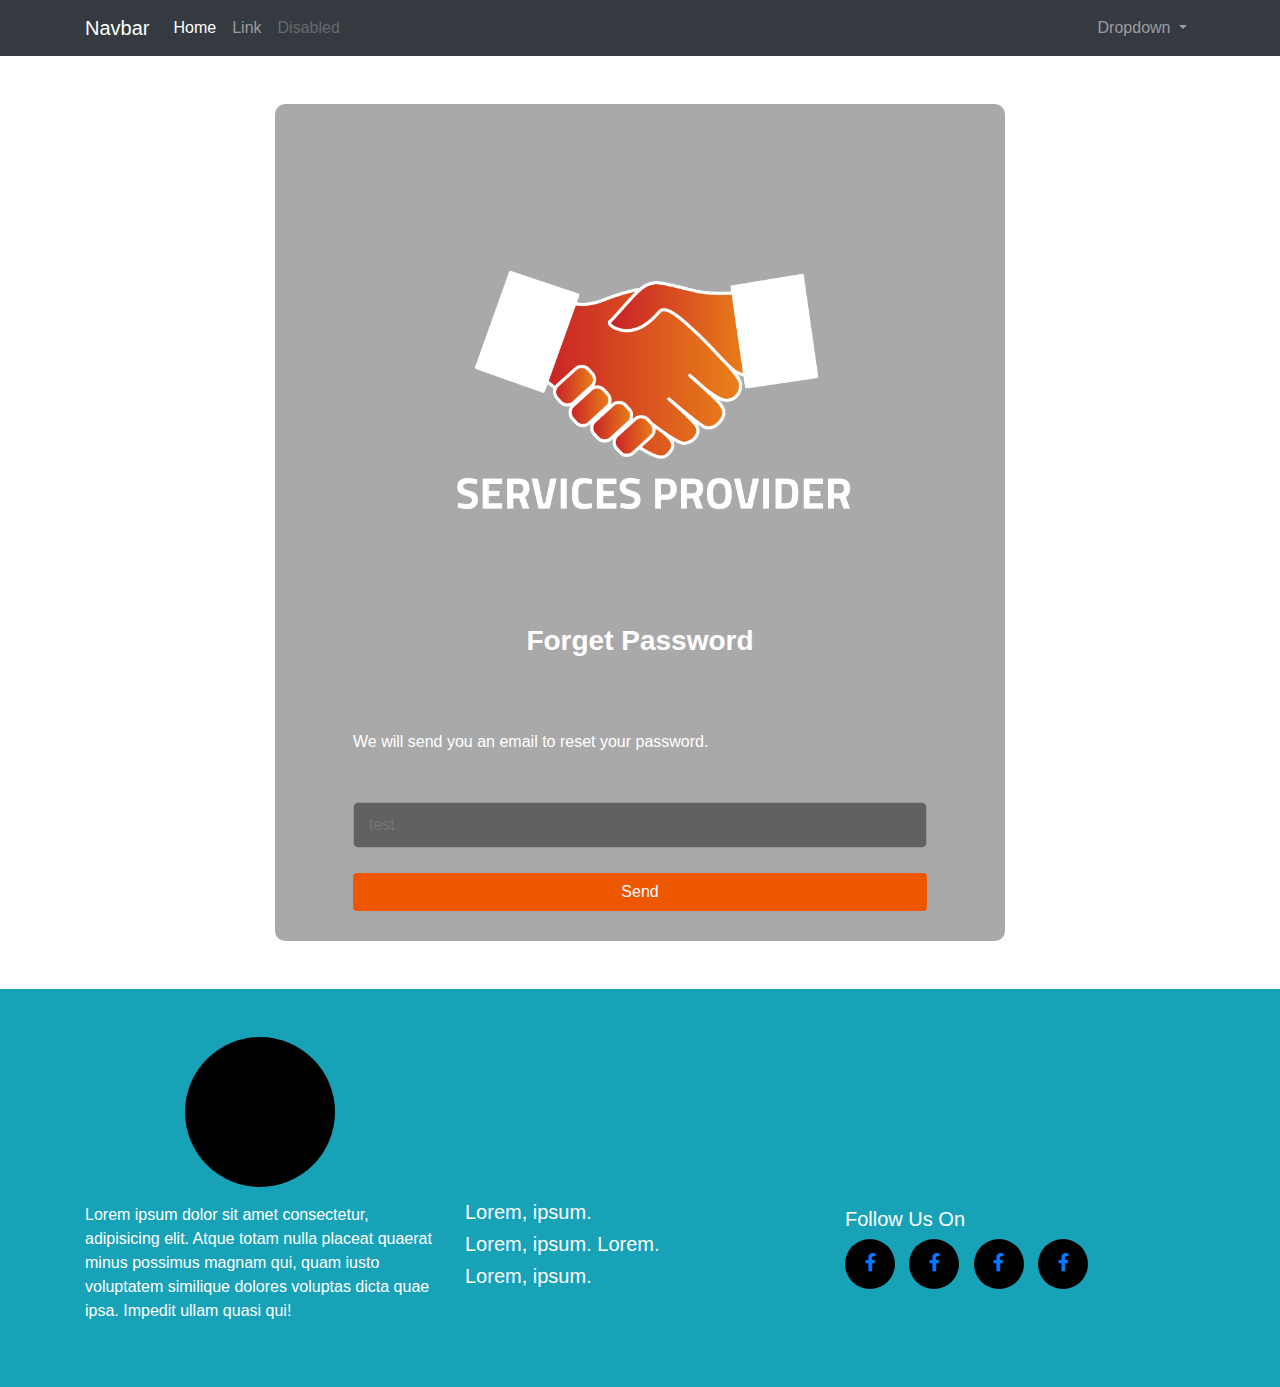
<file: forget-password.html>
<!doctype html>
<html lang="en">

<head>
    <!-- Required meta tags -->
    <meta charset="utf-8">
    <meta name="viewport" content="width=device-width, initial-scale=1, shrink-to-fit=no">
    <meta name="description" content="">
    <meta name="author" content="">
    <meta name="keywords" content="">
    <meta name="copyright" content="" />


    <!-- Bootstrap CSS -->
    <link rel="stylesheet" href="css/bootstrap.min.css">
    <!-- <link rel="stylesheet" href="css/bootstrap-rtl.min.css"> -->
    <link rel="stylesheet" href="css/all.css">
    <link rel="stylesheet" href="css/animate.css">
    <link rel="stylesheet" href="css/owl.carousel.min.css">
    <link rel="stylesheet" href="css/font-awesome.css">
    <link rel="stylesheet" href="css/owl.theme.default.css">
    <link rel="stylesheet" href="css/fancybox.css">
    <link rel="stylesheet" href="css/style.css">
    <title>Hello, world!</title>
</head>

<body>
    
  <header>
    <nav class="navbar navbar-expand-lg navbar-dark bg-dark">
        <div class="container">
            <a class="navbar-brand" href="#">Navbar</a>
            <button class="navbar-toggler" type="button" data-toggle="collapse"
                data-target="#navbarSupportedContent" aria-controls="navbarSupportedContent" aria-expanded="false"
                aria-label="Toggle navigation">
                <span class="navbar-toggler-icon"></span>
            </button>
            <div class="collapse navbar-collapse" id="navbarSupportedContent">
                <ul class="navbar-nav mr-auto">
                    <li class="nav-item active">
                        <a class="nav-link" href="#">Home <span class="sr-only">(current)</span></a>
                    </li>
                    <li class="nav-item">
                        <a class="nav-link" href="#">Link</a>
                    </li>
                    
                    <li class="nav-item">
                        <a class="nav-link disabled">Disabled</a>
                    </li>
                </ul>
                <form class="form-inline my-2 my-lg-0">
                    <ul class="navbar-nav mr-auto">
                        <li class="nav-item dropdown">
                            <a class="nav-link dropdown-toggle" href="#" id="navbarDropdown" role="button"
                                data-toggle="dropdown" aria-expanded="false">
                                Dropdown
                            </a>
                            <div class="dropdown-menu" aria-labelledby="navbarDropdown">
                                <a class="dropdown-item" href="#">Action</a>
                                <a class="dropdown-item" href="#">Another action</a>
                                <div class="dropdown-divider"></div>
                                <a class="dropdown-item" href="#">Something else here</a>
                            </div>
                        </li>
                    </ul>
                </form>
            </div>
        </div>
    </nav>
</header>
    <main>
        
      <!-- <section class="sign-up-Customer my-5">
        <div class=" container">
            <div class="row justify-content-center">
                <div class=" col-md-8 text-center">
                    <div class=" box">
                          <img src="./images/LOGO.png" alt="">
                        <div class="m-t">
                          <h3>Sign Up As Customer</h3>
                        </div>
                        <form action="" class=" px-5 mt-4 form-technical">
                          <div class="row">
                            <div class="col-md-12">
                              <input type="text" placeholder="test">
                            </div>
                            <div class="col-md-12">
                              <input type="text" placeholder="test">
                            </div>
                            <div class="col-md-12">
                              <input type="text" placeholder="test">
                            </div>
                            <div class="col-md-12">
                              <input type="text" placeholder="test">
                            </div>
                            <div class="col-md-12">
                              <select value="">
                                <option name="" id="">test-1</option>
                                <option name="" id="">test-1</option>
                              </select>
                            </div>
                            
                            <div class="col-md-12">
                              <a href="" class="btn-1 px-5 btn">Sign Up</a>
                              <p class=" mt-3 text-info">already have an account? <a href="" class=" color-3">Login</a></p>
                            </div>
                          </div>
                        </form>
                    </div>
                </div>
            </div>
        </div>
    </section> -->
    <!-- <section class="login my-5">
      <div class=" container">
          <div class="row justify-content-center">
              <div class=" col-md-8 text-center">
                  <div class=" box">
                        <img src="./images/LOGO.png" alt="">
                      <div class="m-t">
                        <h3>Login</h3>
                      </div>
                      <form action="" class=" px-5 mt-4 form-technical">
                        <div class="row">
                          <div class="col-md-12">
                            <input type="text" placeholder="test">
                          </div>
                          <div class="col-md-12">
                            <input type="text" placeholder="test">
                          </div>
                          <div class="col-md-12">
                            <a href="" class="btn-1 px-5 btn">Login</a>
                            <p class=" mt-3 text-info">dont have an account? <a href="" class=" color-3">Sign Up</a></p>
                          </div>
                        </div>
                      </form>
                  </div>
              </div>
          </div>
      </div>
  </section> -->
  <section class="forget-password my-5">
    <div class=" container">
        <div class="row justify-content-center">
            <div class=" col-md-8 text-center">
                <div class="box">
                      <img src="./images/LOGO.png" alt="">
                    <div class="m-t">
                      <h3>Forget Password</h3>
                    </div>
                    <form action="" class=" px-5 mt-4 form-technical">
                      <div class="row">
                        <div class="col-md-12">
                          <p class="my-5">We will send you an email to reset your password.</p>
                          <input type="text" placeholder="test">
                        </div>
                        
                        <div class="col-md-12">
                          <a href="" class="btn-1 px-5 btn">Send</a>
                        </div>
                      </div>
                    </form>
                </div>
            </div>
        </div>
    </div>
</section>

</main>
<footer class="mt-5 py-5 bg-info text-white">
  <div class=" container">
    <div class="row">
      <div class="col-md-4">
        <div class=" item-personal-file-img mb-3">

        </div>
        <div class="item-cont-foter-text">
          <p>Lorem ipsum dolor sit amet consectetur, adipisicing elit. Atque totam nulla placeat quaerat minus possimus magnam qui, quam iusto voluptatem similique dolores voluptas dicta quae ipsa. Impedit ullam quasi qui!</p>
        </div>
      </div>
      <div class="col-md-4 my-auto item-cont-foter-text2">
        <h5>Lorem, ipsum.</h5>
        <h5>Lorem, ipsum. Lorem.</h5>
        <h5>Lorem, ipsum.</h5>
      </div>
      <div class="col-md-4 my-auto item-cont-foter-text2">
        <h5>Follow Us On</h5>
        <div class=" icon">
          <a href=""><i class="fab fa-facebook-f"></i></a>
        </div>
        <div class=" icon">
          <a href=""><i class="fab fa-facebook-f"></i></a>
        </div>
        <div class=" icon">
          <a href=""><i class="fab fa-facebook-f"></i></a>
        </div>
        <div class=" icon">
          <a href=""><i class="fab fa-facebook-f"></i></a>
        </div>
      </div>
    </div>
  </div>
</footer>
    <script src="js/anime.min.js"></script>
    <script src="js/jquery-3.6.0.min.js"></script>
    <script src="js/bootstrap.bundle.min.js"></script>
    <script src="js/wow.min.js"></script>
    <script src="js/fancybox.umd.js"></script>
    <script src="js/owl.carousel.min.js"></script>
    <script src="js/scrollreveal.min.js"></script>
    <script src="js/scrollIt.min.js"></script>
    <script src="js/main.js"></script>
    <script src="js/isotope.pkgd.min.js"></script>
    <script src="js/smtp.js"></script>

</body>

</html>
</file>
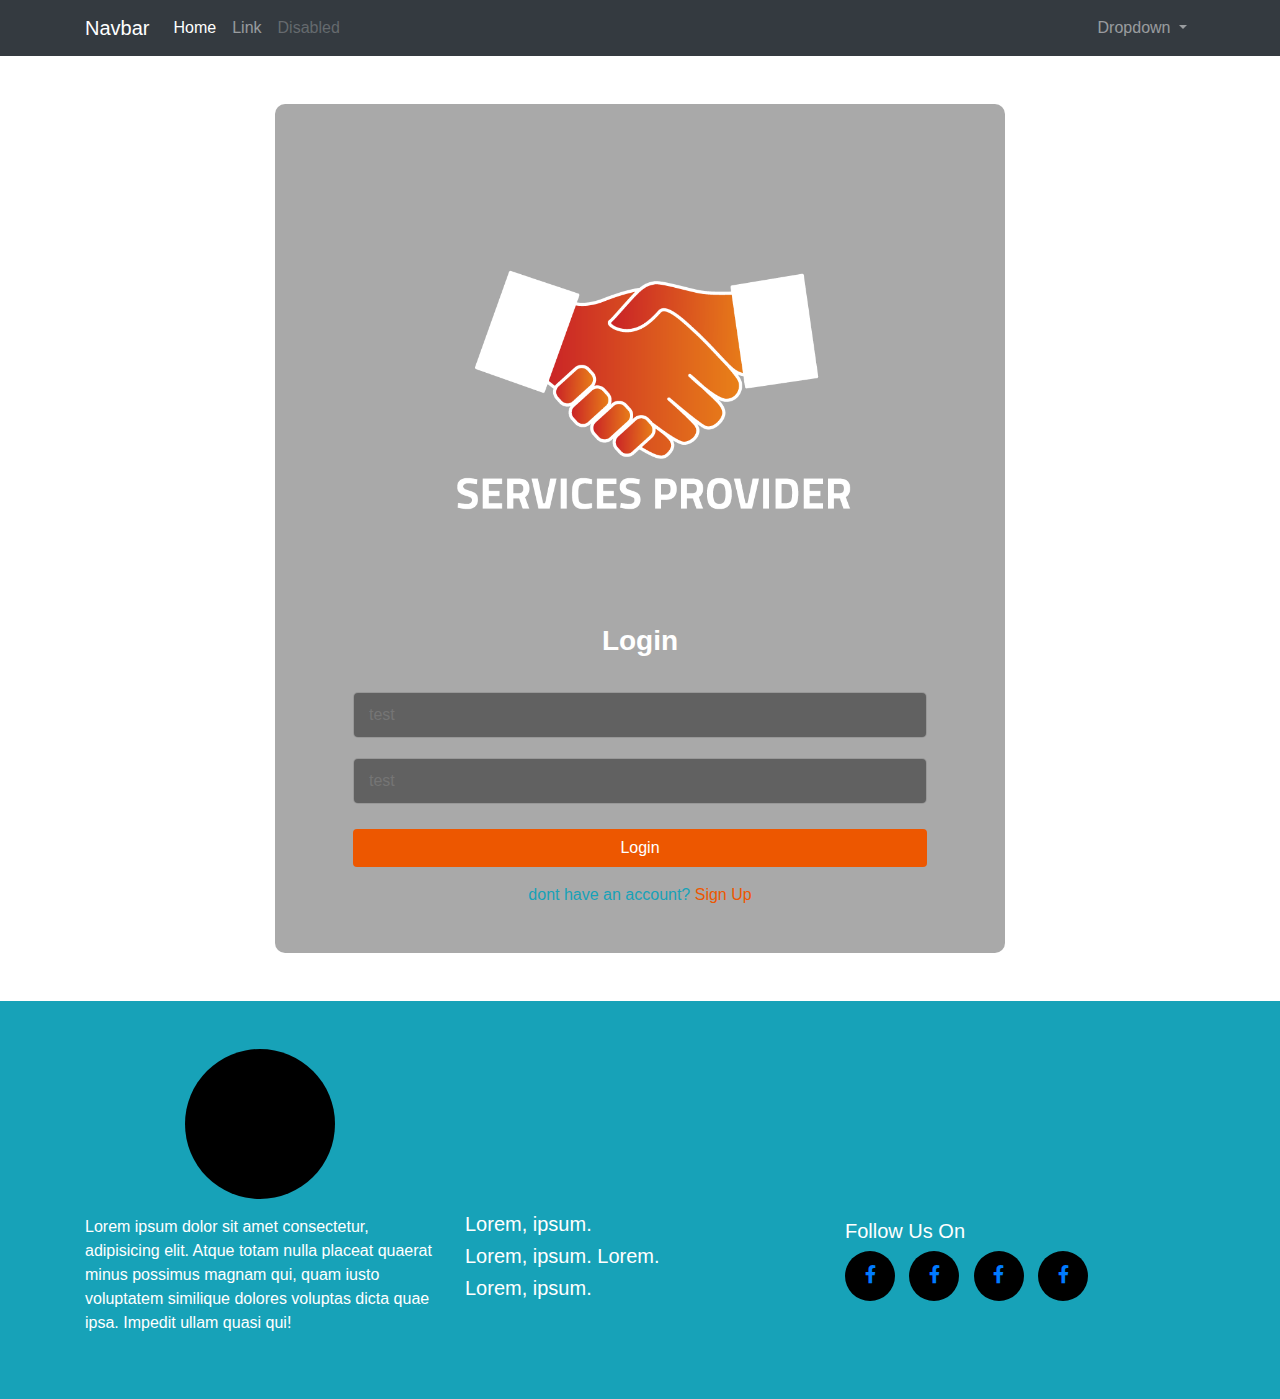
<file: login.html>
<!doctype html>
<html lang="en">

<head>
    <!-- Required meta tags -->
    <meta charset="utf-8">
    <meta name="viewport" content="width=device-width, initial-scale=1, shrink-to-fit=no">
    <meta name="description" content="">
    <meta name="author" content="">
    <meta name="keywords" content="">
    <meta name="copyright" content="" />


    <!-- Bootstrap CSS -->
    <link rel="stylesheet" href="css/bootstrap.min.css">
    <!-- <link rel="stylesheet" href="css/bootstrap-rtl.min.css"> -->
    <link rel="stylesheet" href="css/all.css">
    <link rel="stylesheet" href="css/animate.css">
    <link rel="stylesheet" href="css/owl.carousel.min.css">
    <link rel="stylesheet" href="css/font-awesome.css">
    <link rel="stylesheet" href="css/owl.theme.default.css">
    <link rel="stylesheet" href="css/fancybox.css">
    <link rel="stylesheet" href="css/style.css">
    <title>Hello, world!</title>
</head>

<body>
    
  <header>
    <nav class="navbar navbar-expand-lg navbar-dark bg-dark">
        <div class="container">
            <a class="navbar-brand" href="#">Navbar</a>
            <button class="navbar-toggler" type="button" data-toggle="collapse"
                data-target="#navbarSupportedContent" aria-controls="navbarSupportedContent" aria-expanded="false"
                aria-label="Toggle navigation">
                <span class="navbar-toggler-icon"></span>
            </button>
            <div class="collapse navbar-collapse" id="navbarSupportedContent">
                <ul class="navbar-nav mr-auto">
                    <li class="nav-item active">
                        <a class="nav-link" href="#">Home <span class="sr-only">(current)</span></a>
                    </li>
                    <li class="nav-item">
                        <a class="nav-link" href="#">Link</a>
                    </li>
                    
                    <li class="nav-item">
                        <a class="nav-link disabled">Disabled</a>
                    </li>
                </ul>
                <form class="form-inline my-2 my-lg-0">
                    <ul class="navbar-nav mr-auto">
                        <li class="nav-item dropdown">
                            <a class="nav-link dropdown-toggle" href="#" id="navbarDropdown" role="button"
                                data-toggle="dropdown" aria-expanded="false">
                                Dropdown
                            </a>
                            <div class="dropdown-menu" aria-labelledby="navbarDropdown">
                                <a class="dropdown-item" href="#">Action</a>
                                <a class="dropdown-item" href="#">Another action</a>
                                <div class="dropdown-divider"></div>
                                <a class="dropdown-item" href="#">Something else here</a>
                            </div>
                        </li>
                    </ul>
                </form>
            </div>
        </div>
    </nav>
</header>
    <main>
     <section class="login my-5">
      <div class=" container">
          <div class="row justify-content-center">
              <div class=" col-md-8 text-center">
                  <div class=" box">
                        <img src="./images/LOGO.png" alt="">
                      <div class="m-t">
                        <h3>Login</h3>
                      </div>
                      <form action="" class=" px-5 mt-4 form-technical">
                        <div class="row">
                          <div class="col-md-12">
                            <input type="text" placeholder="test">
                          </div>
                          <div class="col-md-12">
                            <input type="text" placeholder="test">
                          </div>
                          <div class="col-md-12">
                            <a href="" class="btn-1 px-5 btn">Login</a>
                            <p class=" mt-3 text-info">dont have an account? <a href="" class=" color-3">Sign Up</a></p>
                          </div>
                        </div>
                      </form>
                  </div>
              </div>
          </div>
      </div>
  </section>
</main>
<footer class="mt-5 py-5 bg-info text-white">
  <div class=" container">
    <div class="row">
      <div class="col-md-4">
        <div class=" item-personal-file-img mb-3">

        </div>
        <div class="item-cont-foter-text">
          <p>Lorem ipsum dolor sit amet consectetur, adipisicing elit. Atque totam nulla placeat quaerat minus possimus magnam qui, quam iusto voluptatem similique dolores voluptas dicta quae ipsa. Impedit ullam quasi qui!</p>
        </div>
      </div>
      <div class="col-md-4 my-auto item-cont-foter-text2">
        <h5>Lorem, ipsum.</h5>
        <h5>Lorem, ipsum. Lorem.</h5>
        <h5>Lorem, ipsum.</h5>
      </div>
      <div class="col-md-4 my-auto item-cont-foter-text2">
        <h5>Follow Us On</h5>
        <div class=" icon">
          <a href=""><i class="fab fa-facebook-f"></i></a>
        </div>
        <div class=" icon">
          <a href=""><i class="fab fa-facebook-f"></i></a>
        </div>
        <div class=" icon">
          <a href=""><i class="fab fa-facebook-f"></i></a>
        </div>
        <div class=" icon">
          <a href=""><i class="fab fa-facebook-f"></i></a>
        </div>
      </div>
    </div>
  </div>
</footer>
    <script src="js/anime.min.js"></script>
    <script src="js/jquery-3.6.0.min.js"></script>
    <script src="js/bootstrap.bundle.min.js"></script>
    <script src="js/wow.min.js"></script>
    <script src="js/fancybox.umd.js"></script>
    <script src="js/owl.carousel.min.js"></script>
    <script src="js/scrollreveal.min.js"></script>
    <script src="js/scrollIt.min.js"></script>
    <script src="js/main.js"></script>
    <script src="js/isotope.pkgd.min.js"></script>
    <script src="js/smtp.js"></script>

</body>

</html>
</file>
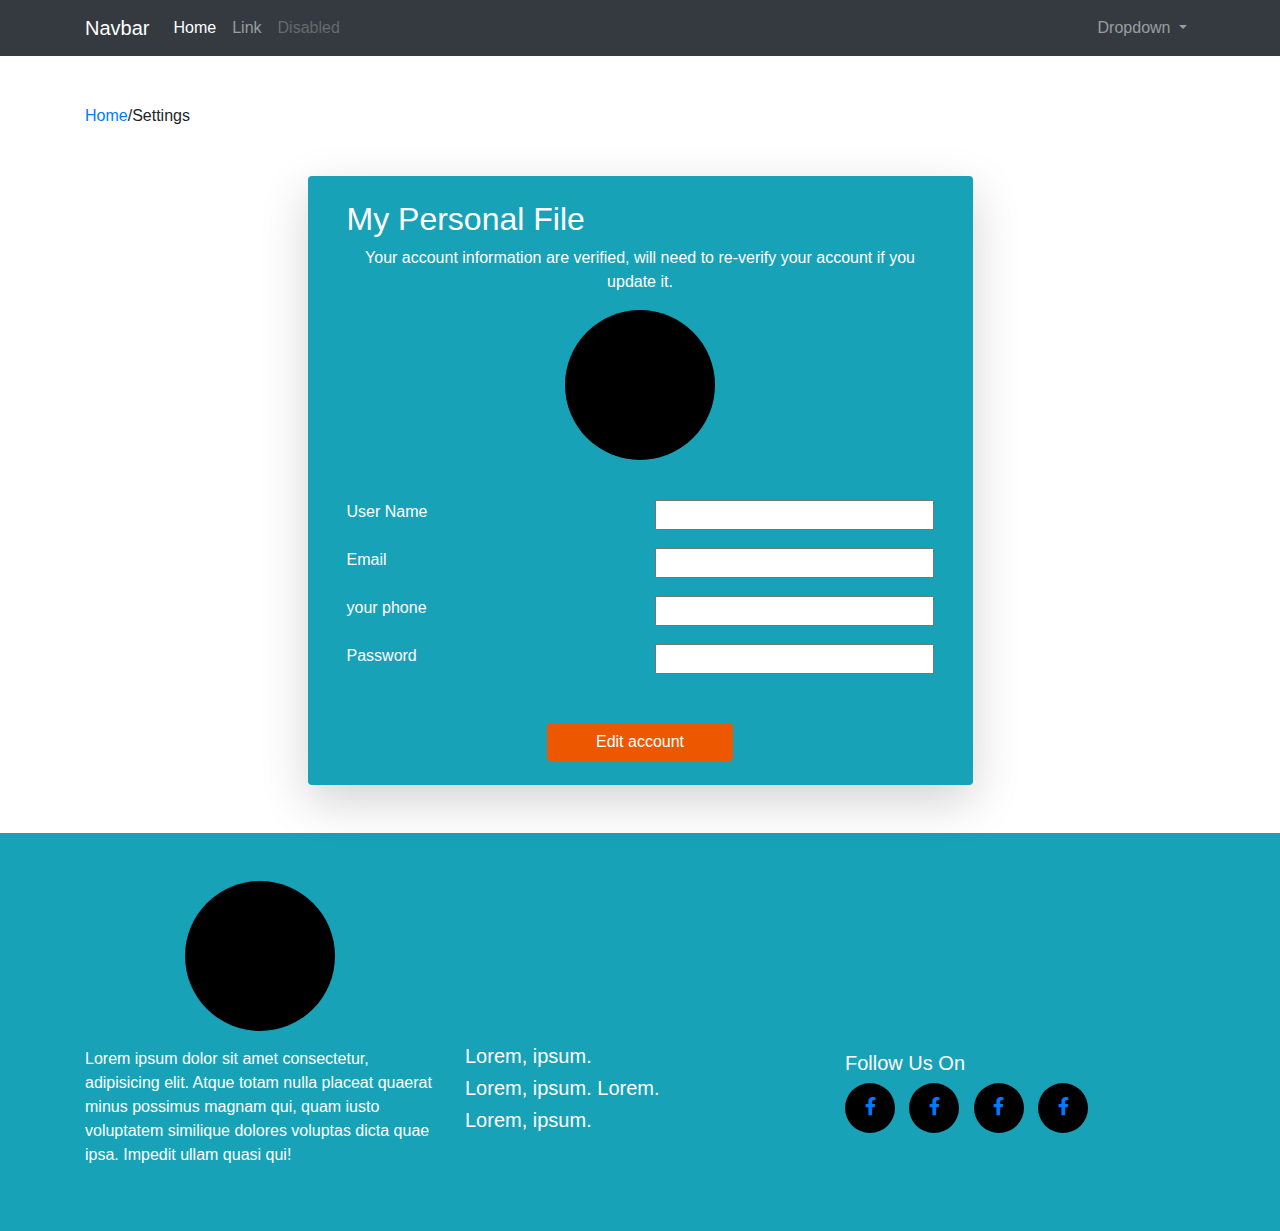
<file: personal-file-information.html>
<!doctype html>
<html lang="en">

<head>
    <!-- Required meta tags -->
    <meta charset="utf-8">
    <meta name="viewport" content="width=device-width, initial-scale=1, shrink-to-fit=no">
    <meta name="description" content="">
    <meta name="author" content="">
    <meta name="keywords" content="">
    <meta name="copyright" content="" />


    <!-- Bootstrap CSS -->
    <link rel="stylesheet" href="css/bootstrap.min.css">
    <!-- <link rel="stylesheet" href="css/bootstrap-rtl.min.css"> -->
    <link rel="stylesheet" href="css/all.css">
    <link rel="stylesheet" href="css/animate.css">
    <link rel="stylesheet" href="css/owl.carousel.min.css">
    <link rel="stylesheet" href="css/font-awesome.css">
    <link rel="stylesheet" href="css/owl.theme.default.css">
    <link rel="stylesheet" href="css/fancybox.css">
    <link rel="stylesheet" href="css/style.css">
    <title>Hello, world!</title>
</head>

<body>

    <header>
        <nav class="navbar navbar-expand-lg navbar-dark bg-dark">
            <div class="container">
                <a class="navbar-brand" href="#">Navbar</a>
                <button class="navbar-toggler" type="button" data-toggle="collapse"
                    data-target="#navbarSupportedContent" aria-controls="navbarSupportedContent" aria-expanded="false"
                    aria-label="Toggle navigation">
                    <span class="navbar-toggler-icon"></span>
                </button>
                <div class="collapse navbar-collapse" id="navbarSupportedContent">
                    <ul class="navbar-nav mr-auto">
                        <li class="nav-item active">
                            <a class="nav-link" href="#">Home <span class="sr-only">(current)</span></a>
                        </li>
                        <li class="nav-item">
                            <a class="nav-link" href="#">Link</a>
                        </li>
                        
                        <li class="nav-item">
                            <a class="nav-link disabled">Disabled</a>
                        </li>
                    </ul>
                    <form class="form-inline my-2 my-lg-0">
                        <ul class="navbar-nav mr-auto">
                            <li class="nav-item dropdown">
                                <a class="nav-link dropdown-toggle" href="#" id="navbarDropdown" role="button"
                                    data-toggle="dropdown" aria-expanded="false">
                                    Dropdown
                                </a>
                                <div class="dropdown-menu" aria-labelledby="navbarDropdown">
                                    <a class="dropdown-item" href="#">Action</a>
                                    <a class="dropdown-item" href="#">Another action</a>
                                    <div class="dropdown-divider"></div>
                                    <a class="dropdown-item" href="#">Something else here</a>
                                </div>
                            </li>
                        </ul>
                    </form>
                </div>
            </div>
        </nav>
    </header>
    <main>
        <section class=" my-5 personal-file-information  ">
            <div class=" container">
                <div class="row justify-content-center">
                    <div class="col-md-12 mb-5">
                        <span><a href="">Home</a>/Settings</span>
                    </div>
                    <div class=" col-md-7 ">
                        <div class="row shadow-lg rounded p-4 bg-info text-white">
                            <div class="col-md-12 mb-4">
                                <h2>My Personal File</h2>
                                <p class=" text-center">Your account information are verified, will need to re-verify
                                    your account if you update it.</p>
                                <div class=" item-personal-file-img mb-3">
                                </div>
                            </div>
                            <div class="col-md-6">
                                <p>User Name</p>
                            </div>
                            <div class="col-md-6">
                                <input type="text" class="w-100">
                            </div>
                            <div class="col-md-6 mt-2">
                                <p>Email</p>
                            </div>
                            <div class="col-md-6 mt-2">
                                <input type="text" class="w-100">
                            </div>
                            <div class="col-md-6 mt-2">
                                <p>your phone</p>
                            </div>
                            <div class="col-md-6 mt-2">
                                <input type="text" class="w-100">
                            </div>
                            <div class="col-md-6 mt-2">
                                <p>Password</p>
                            </div>
                            <div class="col-md-6 mt-2">
                                <input type="text" class="w-100">
                            </div>
                            <div class="col-md-12 d-flex mt-4 justify-content-center">
                                <button class="btn-1 px-5 btn">Edit account</button>
                            </div>
                        </div>
                    </div>
                </div>
            </div>
        </section>



    </main>

    <footer class="mt-5 py-5 bg-info text-white">
        <div class=" container">
            <div class="row">
                <div class="col-md-4">
                    <div class=" item-personal-file-img mb-3">

                    </div>
                    <div class="item-cont-foter-text">
                        <p>Lorem ipsum dolor sit amet consectetur, adipisicing elit. Atque totam nulla placeat quaerat
                            minus possimus magnam qui, quam iusto voluptatem similique dolores voluptas dicta quae ipsa.
                            Impedit ullam quasi qui!</p>
                    </div>
                </div>
                <div class="col-md-4 my-auto item-cont-foter-text2">
                    <h5>Lorem, ipsum.</h5>
                    <h5>Lorem, ipsum. Lorem.</h5>
                    <h5>Lorem, ipsum.</h5>
                </div>
                <div class="col-md-4 my-auto item-cont-foter-text2">
                    <h5>Follow Us On</h5>
                    <div class=" icon">
                        <a href=""><i class="fab fa-facebook-f"></i></a>
                    </div>
                    <div class=" icon">
                        <a href=""><i class="fab fa-facebook-f"></i></a>
                    </div>
                    <div class=" icon">
                        <a href=""><i class="fab fa-facebook-f"></i></a>
                    </div>
                    <div class=" icon">
                        <a href=""><i class="fab fa-facebook-f"></i></a>
                    </div>
                </div>
            </div>
        </div>
    </footer>
    <script src="js/anime.min.js"></script>
    <script src="js/jquery-3.6.0.min.js"></script>
    <script src="js/bootstrap.bundle.min.js"></script>
    <script src="js/wow.min.js"></script>
    <script src="js/fancybox.umd.js"></script>
    <script src="js/owl.carousel.min.js"></script>
    <script src="js/scrollreveal.min.js"></script>
    <script src="js/scrollIt.min.js"></script>
    <script src="js/main.js"></script>
    <script src="js/isotope.pkgd.min.js"></script>
    <script src="js/smtp.js"></script>

</body>

</html>
</file>
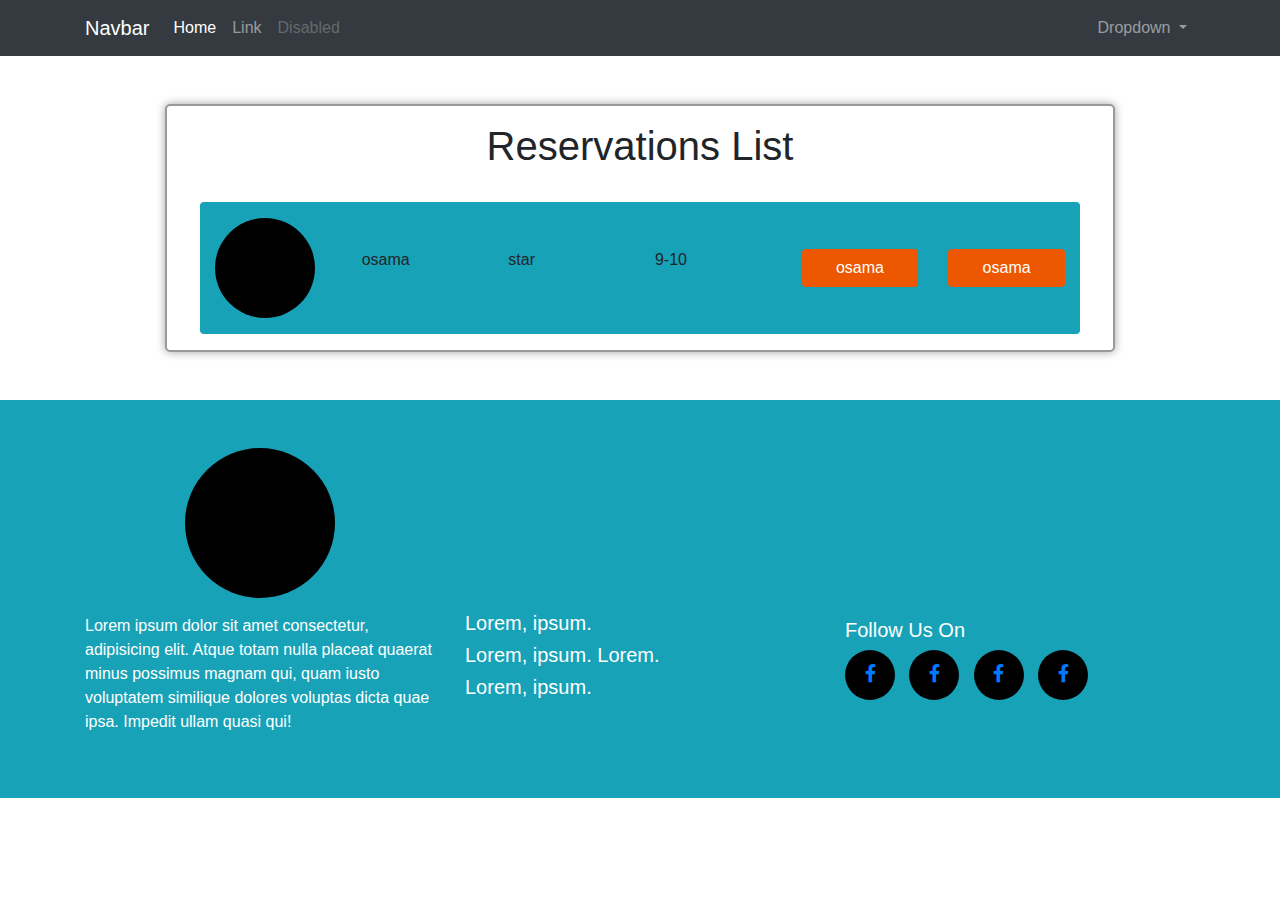
<file: reservations-list.html>
<!doctype html>
<html lang="en">

<head>
  <!-- Required meta tags -->
  <meta charset="utf-8">
  <meta name="viewport" content="width=device-width, initial-scale=1, shrink-to-fit=no">
  <meta name="description" content="">
  <meta name="author" content="">
  <meta name="keywords" content="">
  <meta name="copyright" content="" />


  <!-- Bootstrap CSS -->
  <link rel="stylesheet" href="css/bootstrap.min.css">
  <!-- <link rel="stylesheet" href="css/bootstrap-rtl.min.css"> -->
  <link rel="stylesheet" href="css/all.css">
  <link rel="stylesheet" href="css/animate.css">
  <link rel="stylesheet" href="css/owl.carousel.min.css">
  <link rel="stylesheet" href="css/font-awesome.css">
  <link rel="stylesheet" href="css/owl.theme.default.css">
  <link rel="stylesheet" href="css/fancybox.css">
  <link rel="stylesheet" href="css/style.css">
  <title>Hello, world!</title>
</head>

<body>

  <header>
    <nav class="navbar navbar-expand-lg navbar-dark bg-dark">
      <div class="container">
        <a class="navbar-brand" href="#">Navbar</a>
        <button class="navbar-toggler" type="button" data-toggle="collapse" data-target="#navbarSupportedContent"
          aria-controls="navbarSupportedContent" aria-expanded="false" aria-label="Toggle navigation">
          <span class="navbar-toggler-icon"></span>
        </button>
        <div class="collapse navbar-collapse" id="navbarSupportedContent">
          <ul class="navbar-nav mr-auto">
            <li class="nav-item active">
              <a class="nav-link" href="#">Home <span class="sr-only">(current)</span></a>
            </li>
            <li class="nav-item">
              <a class="nav-link" href="#">Link</a>
            </li>

            <li class="nav-item">
              <a class="nav-link disabled">Disabled</a>
            </li>
          </ul>
          <form class="form-inline my-2 my-lg-0">
            <ul class="navbar-nav mr-auto">
              <li class="nav-item dropdown">
                <a class="nav-link dropdown-toggle" href="#" id="navbarDropdown" role="button" data-toggle="dropdown"
                  aria-expanded="false">
                  Dropdown
                </a>
                <div class="dropdown-menu" aria-labelledby="navbarDropdown">
                  <a class="dropdown-item" href="#">Action</a>
                  <a class="dropdown-item" href="#">Another action</a>
                  <div class="dropdown-divider"></div>
                  <a class="dropdown-item" href="#">Something else here</a>
                </div>
              </li>
            </ul>
          </form>
        </div>
      </div>
    </nav>
  </header>
  <main>

    <section class="reservations-list my-5">
        <div class=" container">
            <div class="row justify-content-center">
                <div class="col-md-10 p-3 box-reservations px-5">
                    <h1 class=" text-center">Reservations List</h1>
                    <div class="row">
                        <div class="col-md-12 mt-4 bg-info py-3 rounded">
                            <div class="row">
                                <div class="col-md-2">
                                    <div class="img-box-reservations">
                                    </div>
                                </div>
                                <div class="col-md-2 my-auto">
                                    <p>osama</p>
                                </div>
                                <div class="col-md-2 my-auto">
                                    <p>star</p>
                                </div>
                                <div class="col-md-2 my-auto">
                                    <p>9-10</p>
                                </div>
                                <div class="col-md-2 my-auto">
                                    <p class=" btn btn-1">osama</p>
                                </div>
                                <div class="col-md-2 my-auto">
                                    <p class=" btn btn-1">osama</p>
                                </div>
                            </div>
                        </div>
                    </div>
                </div>
            </div>
        </div>
    </section>
 


  </main>

  <footer class="mt-5 py-5 bg-info text-white">
    <div class=" container">
      <div class="row">
        <div class="col-md-4">
          <div class=" item-personal-file-img mb-3">

          </div>
          <div class="item-cont-foter-text">
            <p>Lorem ipsum dolor sit amet consectetur, adipisicing elit. Atque totam nulla placeat quaerat minus
              possimus magnam qui, quam iusto voluptatem similique dolores voluptas dicta quae ipsa. Impedit ullam quasi
              qui!</p>
          </div>
        </div>
        <div class="col-md-4 my-auto item-cont-foter-text2">
          <h5>Lorem, ipsum.</h5>
          <h5>Lorem, ipsum. Lorem.</h5>
          <h5>Lorem, ipsum.</h5>
        </div>
        <div class="col-md-4 my-auto item-cont-foter-text2">
          <h5>Follow Us On</h5>
          <div class=" icon">
            <a href=""><i class="fab fa-facebook-f"></i></a>
          </div>
          <div class=" icon">
            <a href=""><i class="fab fa-facebook-f"></i></a>
          </div>
          <div class=" icon">
            <a href=""><i class="fab fa-facebook-f"></i></a>
          </div>
          <div class=" icon">
            <a href=""><i class="fab fa-facebook-f"></i></a>
          </div>
        </div>
      </div>
    </div>
  </footer>
  <script src="js/anime.min.js"></script>
  <script src="js/jquery-3.6.0.min.js"></script>
  <script src="js/bootstrap.bundle.min.js"></script>
  <script src="js/wow.min.js"></script>
  <script src="js/fancybox.umd.js"></script>
  <script src="js/owl.carousel.min.js"></script>
  <script src="js/scrollreveal.min.js"></script>
  <script src="js/scrollIt.min.js"></script>
  <script src="js/main.js"></script>
  <script src="js/isotope.pkgd.min.js"></script>
  <script src="js/smtp.js"></script>

</body>

</html>
</file>
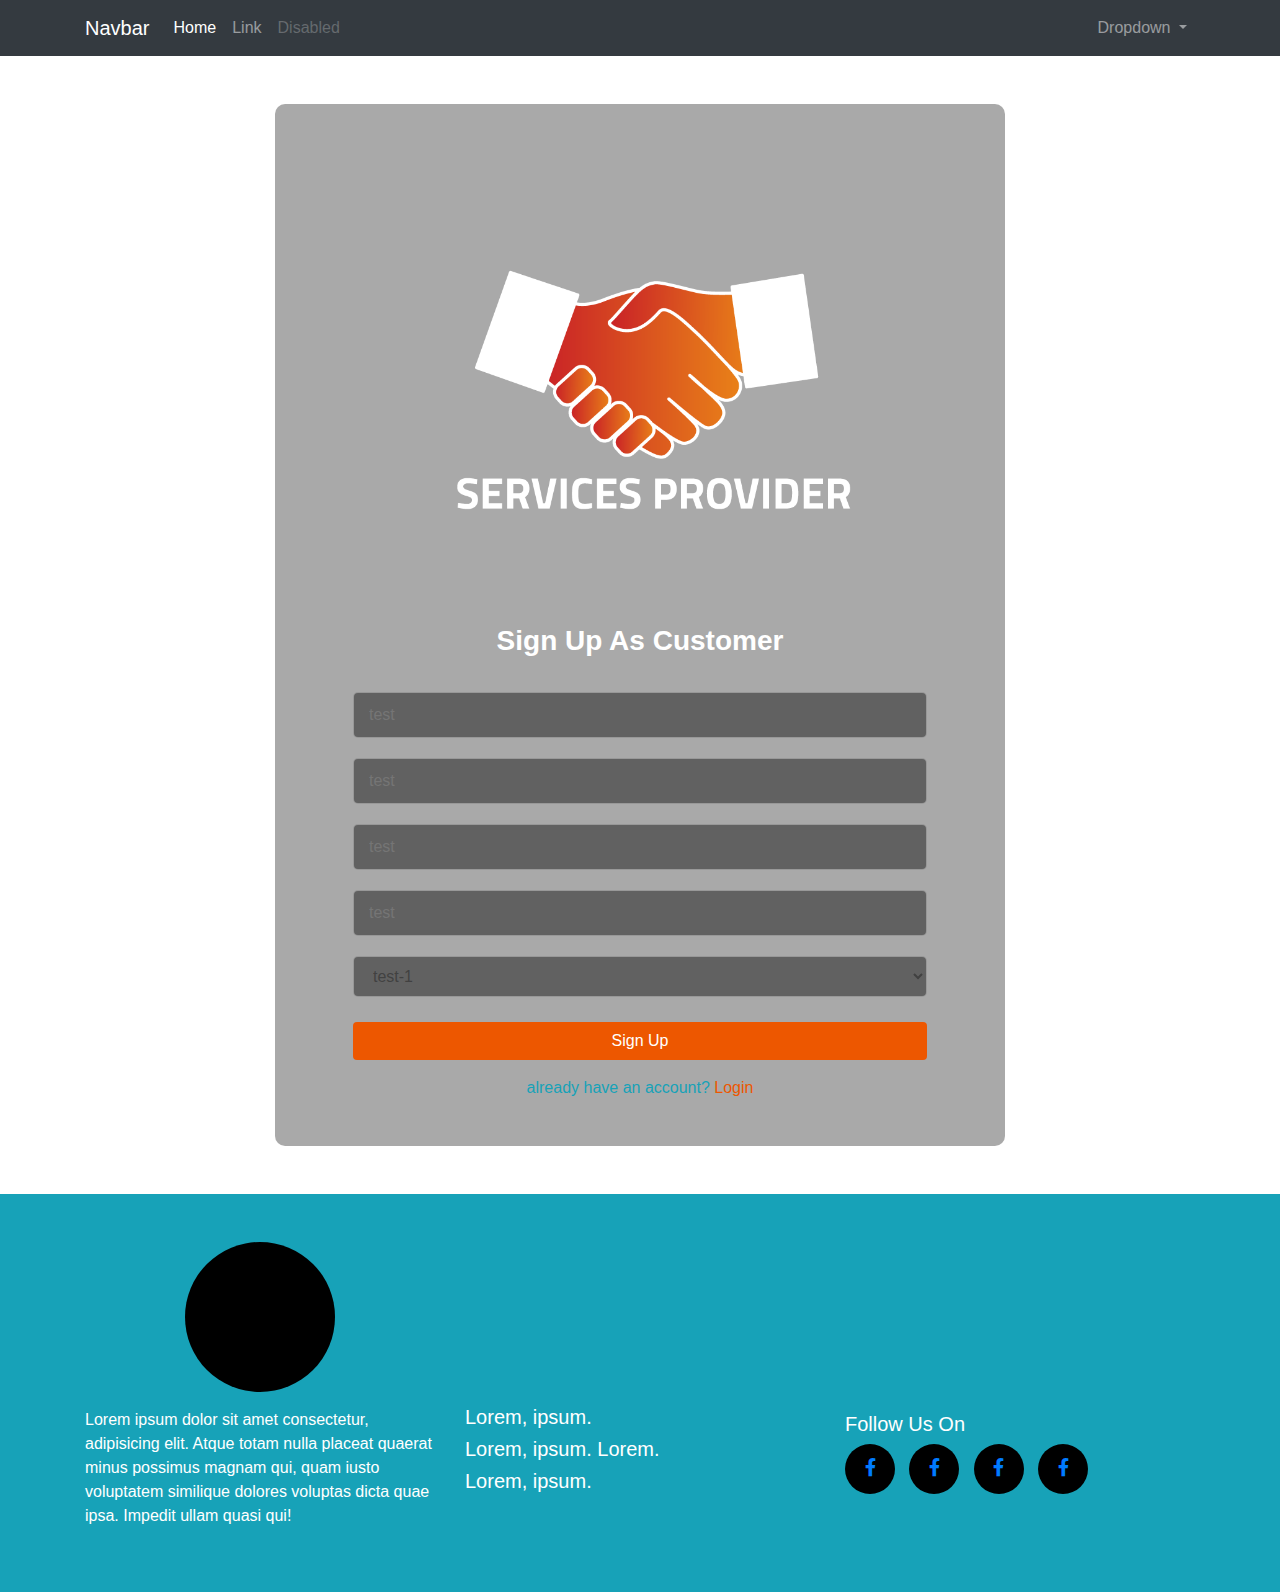
<file: sign-up-Customer.html>
<!doctype html>
<html lang="en">

<head>
    <!-- Required meta tags -->
    <meta charset="utf-8">
    <meta name="viewport" content="width=device-width, initial-scale=1, shrink-to-fit=no">
    <meta name="description" content="">
    <meta name="author" content="">
    <meta name="keywords" content="">
    <meta name="copyright" content="" />


    <!-- Bootstrap CSS -->
    <link rel="stylesheet" href="css/bootstrap.min.css">
    <!-- <link rel="stylesheet" href="css/bootstrap-rtl.min.css"> -->
    <link rel="stylesheet" href="css/all.css">
    <link rel="stylesheet" href="css/animate.css">
    <link rel="stylesheet" href="css/owl.carousel.min.css">
    <link rel="stylesheet" href="css/font-awesome.css">
    <link rel="stylesheet" href="css/owl.theme.default.css">
    <link rel="stylesheet" href="css/fancybox.css">
    <link rel="stylesheet" href="css/style.css">
    <title>Hello, world!</title>
</head>

<body>
    
  <header>
    <nav class="navbar navbar-expand-lg navbar-dark bg-dark">
        <div class="container">
            <a class="navbar-brand" href="#">Navbar</a>
            <button class="navbar-toggler" type="button" data-toggle="collapse"
                data-target="#navbarSupportedContent" aria-controls="navbarSupportedContent" aria-expanded="false"
                aria-label="Toggle navigation">
                <span class="navbar-toggler-icon"></span>
            </button>
            <div class="collapse navbar-collapse" id="navbarSupportedContent">
                <ul class="navbar-nav mr-auto">
                    <li class="nav-item active">
                        <a class="nav-link" href="#">Home <span class="sr-only">(current)</span></a>
                    </li>
                    <li class="nav-item">
                        <a class="nav-link" href="#">Link</a>
                    </li>
                    
                    <li class="nav-item">
                        <a class="nav-link disabled">Disabled</a>
                    </li>
                </ul>
                <form class="form-inline my-2 my-lg-0">
                    <ul class="navbar-nav mr-auto">
                        <li class="nav-item dropdown">
                            <a class="nav-link dropdown-toggle" href="#" id="navbarDropdown" role="button"
                                data-toggle="dropdown" aria-expanded="false">
                                Dropdown
                            </a>
                            <div class="dropdown-menu" aria-labelledby="navbarDropdown">
                                <a class="dropdown-item" href="#">Action</a>
                                <a class="dropdown-item" href="#">Another action</a>
                                <div class="dropdown-divider"></div>
                                <a class="dropdown-item" href="#">Something else here</a>
                            </div>
                        </li>
                    </ul>
                </form>
            </div>
        </div>
    </nav>
</header>
    <main>
        
      <section class="sign-up-Customer my-5">
        <div class=" container">
            <div class="row justify-content-center">
                <div class=" col-md-8 text-center">
                    <div class=" box">
                          <img src="./images/LOGO.png" alt="">
                        <div class="m-t">
                          <h3>Sign Up As Customer</h3>
                        </div>
                        <form action="" class=" px-5 mt-4 form-technical">
                          <div class="row">
                            <div class="col-md-12">
                              <input type="text" placeholder="test">
                            </div>
                            <div class="col-md-12">
                              <input type="text" placeholder="test">
                            </div>
                            <div class="col-md-12">
                              <input type="text" placeholder="test">
                            </div>
                            <div class="col-md-12">
                              <input type="text" placeholder="test">
                            </div>
                            <div class="col-md-12">
                              <select value="">
                                <option name="" id="">test-1</option>
                                <option name="" id="">test-1</option>
                              </select>
                            </div>
                            
                            <div class="col-md-12">
                              <a href="" class="btn-1 px-5 btn">Sign Up</a>
                              <p class=" mt-3 text-info">already have an account? <a href="" class=" color-3">Login</a></p>
                            </div>
                          </div>
                        </form>
                    </div>
                </div>
            </div>
        </div>
    </section>
 
  

</main>
<footer class="mt-5 py-5 bg-info text-white">
  <div class=" container">
    <div class="row">
      <div class="col-md-4">
        <div class=" item-personal-file-img mb-3">

        </div>
        <div class="item-cont-foter-text">
          <p>Lorem ipsum dolor sit amet consectetur, adipisicing elit. Atque totam nulla placeat quaerat minus possimus magnam qui, quam iusto voluptatem similique dolores voluptas dicta quae ipsa. Impedit ullam quasi qui!</p>
        </div>
      </div>
      <div class="col-md-4 my-auto item-cont-foter-text2">
        <h5>Lorem, ipsum.</h5>
        <h5>Lorem, ipsum. Lorem.</h5>
        <h5>Lorem, ipsum.</h5>
      </div>
      <div class="col-md-4 my-auto item-cont-foter-text2">
        <h5>Follow Us On</h5>
        <div class=" icon">
          <a href=""><i class="fab fa-facebook-f"></i></a>
        </div>
        <div class=" icon">
          <a href=""><i class="fab fa-facebook-f"></i></a>
        </div>
        <div class=" icon">
          <a href=""><i class="fab fa-facebook-f"></i></a>
        </div>
        <div class=" icon">
          <a href=""><i class="fab fa-facebook-f"></i></a>
        </div>
      </div>
    </div>
  </div>
</footer>
    <script src="js/anime.min.js"></script>
    <script src="js/jquery-3.6.0.min.js"></script>
    <script src="js/bootstrap.bundle.min.js"></script>
    <script src="js/wow.min.js"></script>
    <script src="js/fancybox.umd.js"></script>
    <script src="js/owl.carousel.min.js"></script>
    <script src="js/scrollreveal.min.js"></script>
    <script src="js/scrollIt.min.js"></script>
    <script src="js/main.js"></script>
    <script src="js/isotope.pkgd.min.js"></script>
    <script src="js/smtp.js"></script>

</body>

</html>
</file>
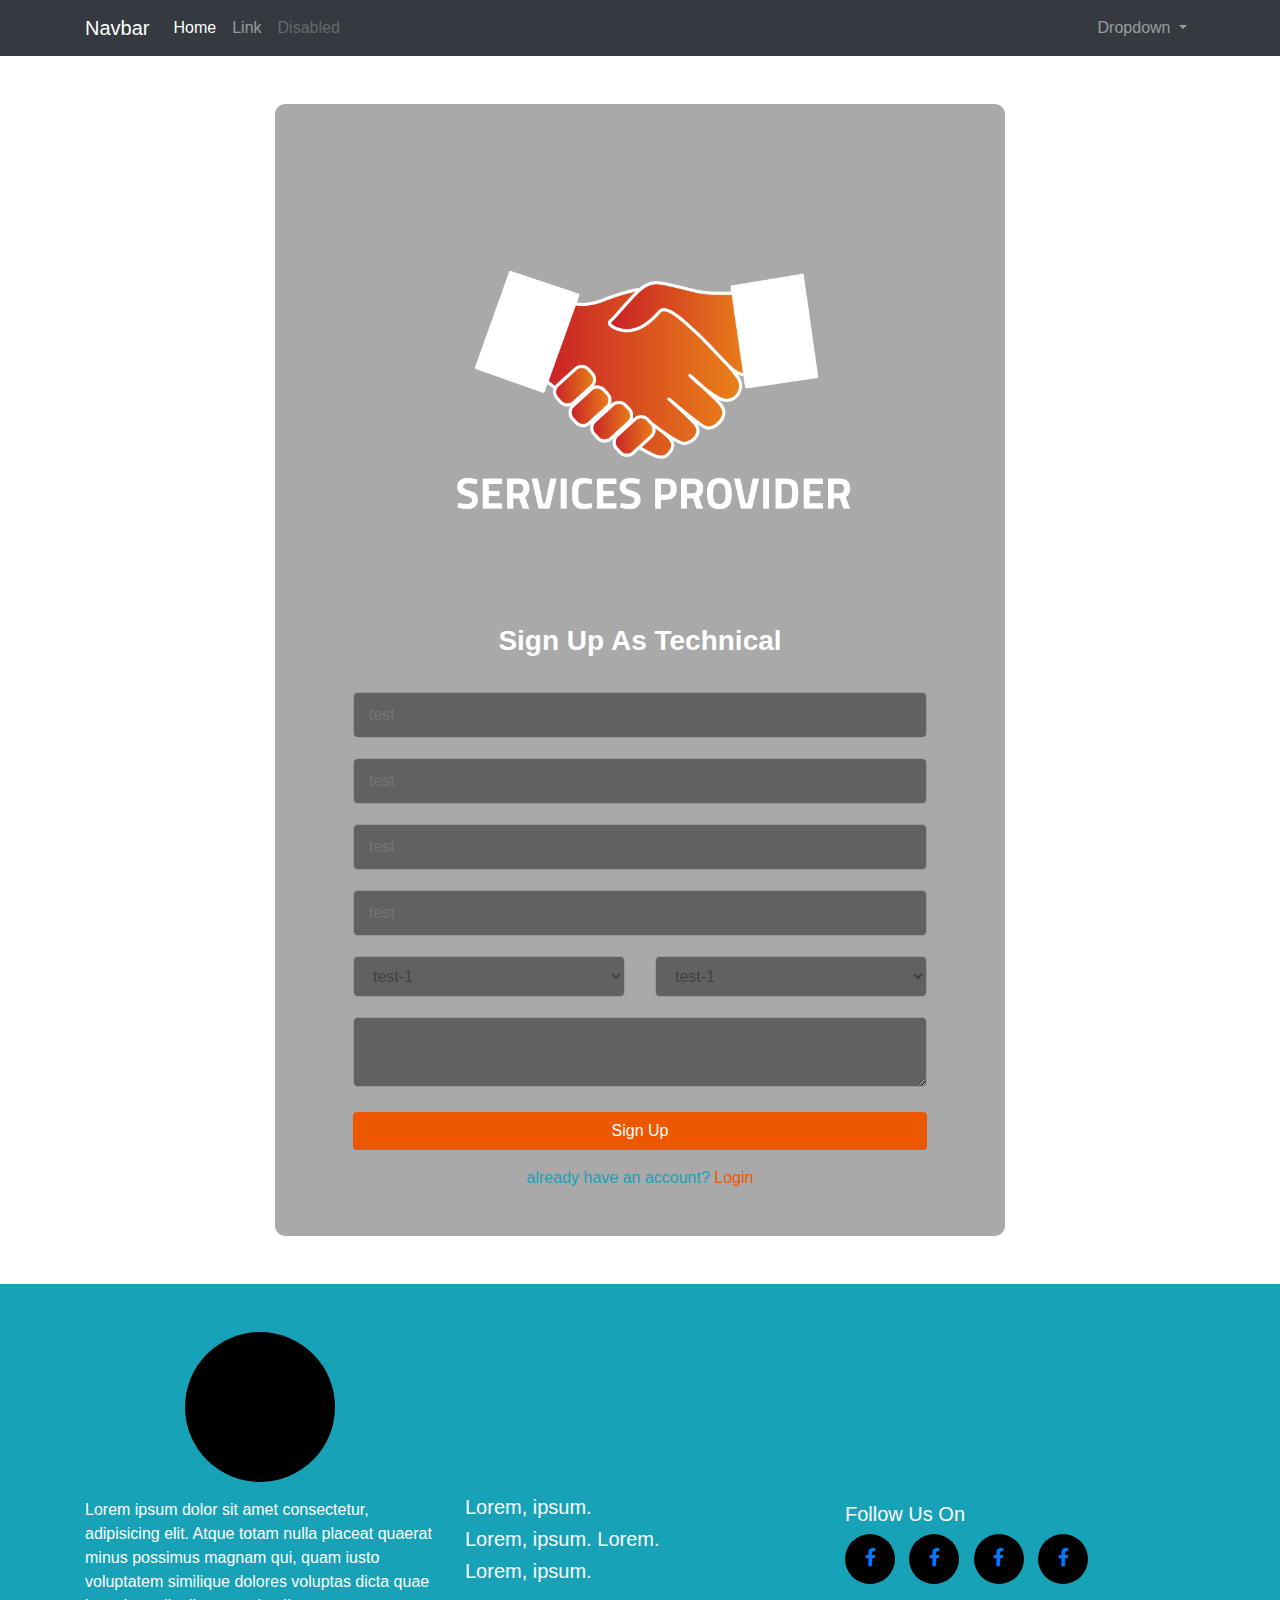
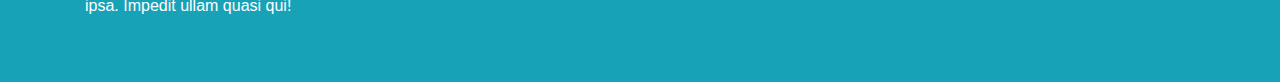
<file: sign-up-technical.html>
<!doctype html>
<html lang="en">

<head>
    <!-- Required meta tags -->
    <meta charset="utf-8">
    <meta name="viewport" content="width=device-width, initial-scale=1, shrink-to-fit=no">
    <meta name="description" content="">
    <meta name="author" content="">
    <meta name="keywords" content="">
    <meta name="copyright" content="" />


    <!-- Bootstrap CSS -->
    <link rel="stylesheet" href="css/bootstrap.min.css">
    <!-- <link rel="stylesheet" href="css/bootstrap-rtl.min.css"> -->
    <link rel="stylesheet" href="css/all.css">
    <link rel="stylesheet" href="css/animate.css">
    <link rel="stylesheet" href="css/owl.carousel.min.css">
    <link rel="stylesheet" href="css/font-awesome.css">
    <link rel="stylesheet" href="css/owl.theme.default.css">
    <link rel="stylesheet" href="css/fancybox.css">
    <link rel="stylesheet" href="css/style.css">
    <title>Hello, world!</title>
</head>

<body>
    
  <header>
    <nav class="navbar navbar-expand-lg navbar-dark bg-dark">
        <div class="container">
            <a class="navbar-brand" href="#">Navbar</a>
            <button class="navbar-toggler" type="button" data-toggle="collapse"
                data-target="#navbarSupportedContent" aria-controls="navbarSupportedContent" aria-expanded="false"
                aria-label="Toggle navigation">
                <span class="navbar-toggler-icon"></span>
            </button>
            <div class="collapse navbar-collapse" id="navbarSupportedContent">
                <ul class="navbar-nav mr-auto">
                    <li class="nav-item active">
                        <a class="nav-link" href="#">Home <span class="sr-only">(current)</span></a>
                    </li>
                    <li class="nav-item">
                        <a class="nav-link" href="#">Link</a>
                    </li>
                    
                    <li class="nav-item">
                        <a class="nav-link disabled">Disabled</a>
                    </li>
                </ul>
                <form class="form-inline my-2 my-lg-0">
                    <ul class="navbar-nav mr-auto">
                        <li class="nav-item dropdown">
                            <a class="nav-link dropdown-toggle" href="#" id="navbarDropdown" role="button"
                                data-toggle="dropdown" aria-expanded="false">
                                Dropdown
                            </a>
                            <div class="dropdown-menu" aria-labelledby="navbarDropdown">
                                <a class="dropdown-item" href="#">Action</a>
                                <a class="dropdown-item" href="#">Another action</a>
                                <div class="dropdown-divider"></div>
                                <a class="dropdown-item" href="#">Something else here</a>
                            </div>
                        </li>
                    </ul>
                </form>
            </div>
        </div>
    </nav>
</header>
    <main>
         <section class="sign-up-technical my-5">
          <div class=" container">
              <div class="row justify-content-center">
                  <div class=" col-md-8 text-center">
                      <div class=" box">
                            <img src="./images/LOGO.png" alt="">
                          <div class="m-t">
                            <h3>Sign Up As Technical</h3>
                          </div>
                          <form action="" class=" px-5 mt-4 form-technical">
                            <div class="row">
                              <div class="col-md-12">
                                <input type="text" placeholder="test">
                              </div>
                              <div class="col-md-12">
                                <input type="text" placeholder="test">
                              </div>
                              <div class="col-md-12">
                                <input type="text" placeholder="test">
                              </div>
                              <div class="col-md-12">
                                <input type="text" placeholder="test">
                              </div>
                              <div class="col-md-6">
                                <select value="">
                                  <option name="" id="">test-1</option>
                                  <option name="" id="">test-1</option>
                                </select>
                              </div>
                              <div class="col-md-6">
                                <select value="">
                                  <option name="" id="">test-1</option>
                                  <option name="" id="">test-1</option>
                                </select>
                              </div>
                              <div class="col-md-12">
                                <textarea name="" id=""></textarea>
                              </div>
                              <div class="col-md-12">
                                <a href="" class="btn-1 px-5 btn">Sign Up</a>
                                <p class=" mt-3 text-info">already have an account? <a href="" class=" color-3">Login</a></p>
                              </div>
                            </div>
                          </form>
                      </div>
                  </div>
              </div>
          </div>
      </section> 

</main>
<footer class="mt-5 py-5 bg-info text-white">
  <div class=" container">
    <div class="row">
      <div class="col-md-4">
        <div class=" item-personal-file-img mb-3">

        </div>
        <div class="item-cont-foter-text">
          <p>Lorem ipsum dolor sit amet consectetur, adipisicing elit. Atque totam nulla placeat quaerat minus possimus magnam qui, quam iusto voluptatem similique dolores voluptas dicta quae ipsa. Impedit ullam quasi qui!</p>
        </div>
      </div>
      <div class="col-md-4 my-auto item-cont-foter-text2">
        <h5>Lorem, ipsum.</h5>
        <h5>Lorem, ipsum. Lorem.</h5>
        <h5>Lorem, ipsum.</h5>
      </div>
      <div class="col-md-4 my-auto item-cont-foter-text2">
        <h5>Follow Us On</h5>
        <div class=" icon">
          <a href=""><i class="fab fa-facebook-f"></i></a>
        </div>
        <div class=" icon">
          <a href=""><i class="fab fa-facebook-f"></i></a>
        </div>
        <div class=" icon">
          <a href=""><i class="fab fa-facebook-f"></i></a>
        </div>
        <div class=" icon">
          <a href=""><i class="fab fa-facebook-f"></i></a>
        </div>
      </div>
    </div>
  </div>
</footer>
    <script src="js/anime.min.js"></script>
    <script src="js/jquery-3.6.0.min.js"></script>
    <script src="js/bootstrap.bundle.min.js"></script>
    <script src="js/wow.min.js"></script>
    <script src="js/fancybox.umd.js"></script>
    <script src="js/owl.carousel.min.js"></script>
    <script src="js/scrollreveal.min.js"></script>
    <script src="js/scrollIt.min.js"></script>
    <script src="js/main.js"></script>
    <script src="js/isotope.pkgd.min.js"></script>
    <script src="js/smtp.js"></script>

</body>

</html>
</file>
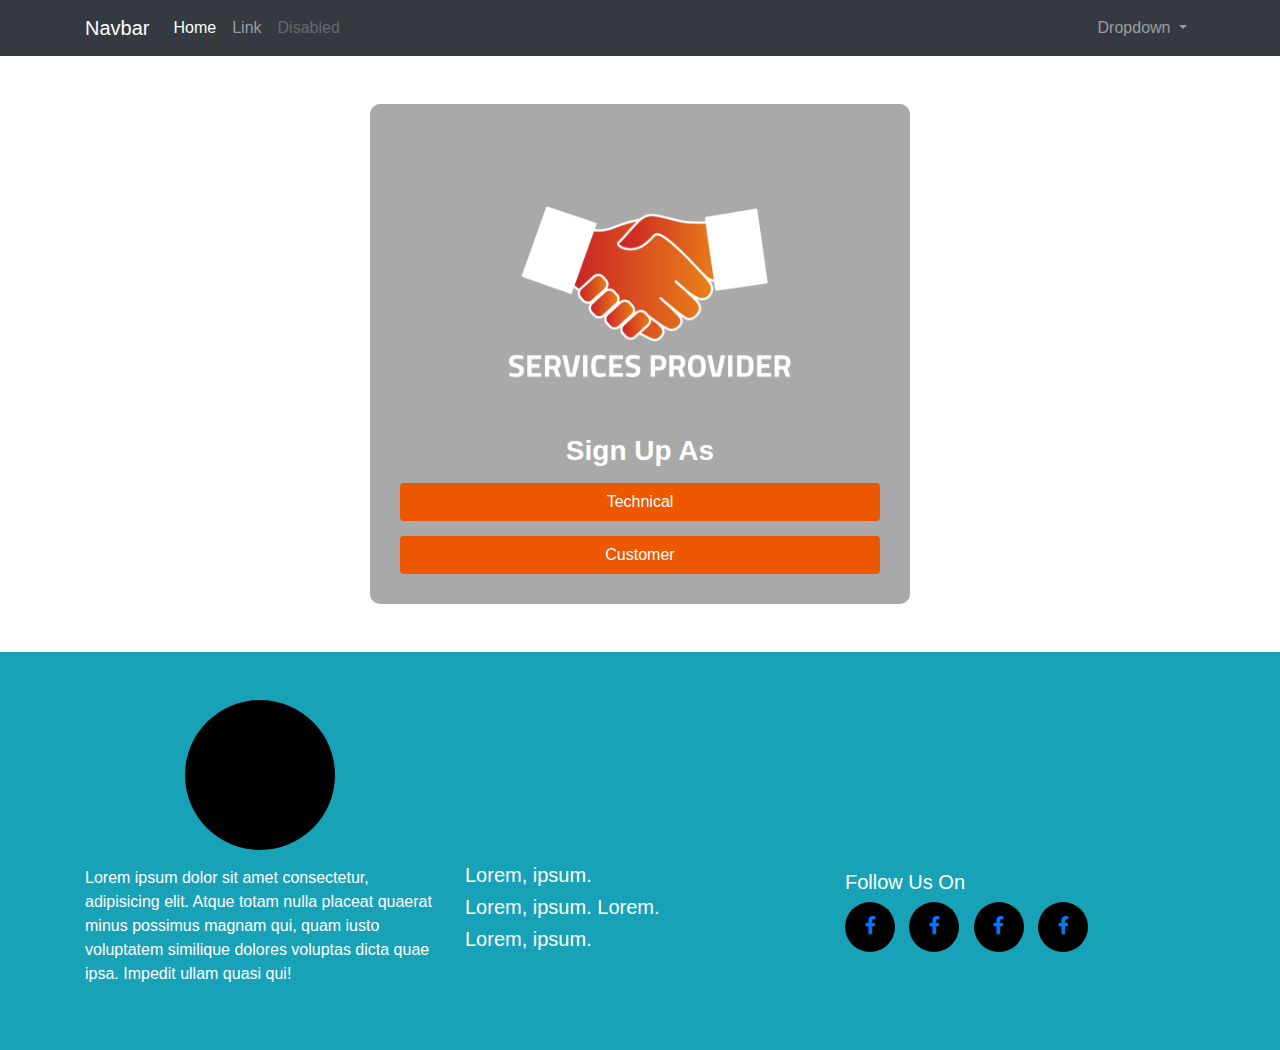
<file: sign-up.html>
<!doctype html>
<html lang="en">

<head>
    <!-- Required meta tags -->
    <meta charset="utf-8">
    <meta name="viewport" content="width=device-width, initial-scale=1, shrink-to-fit=no">
    <meta name="description" content="">
    <meta name="author" content="">
    <meta name="keywords" content="">
    <meta name="copyright" content="" />


    <!-- Bootstrap CSS -->
    <link rel="stylesheet" href="css/bootstrap.min.css">
    <!-- <link rel="stylesheet" href="css/bootstrap-rtl.min.css"> -->
    <link rel="stylesheet" href="css/all.css">
    <link rel="stylesheet" href="css/animate.css">
    <link rel="stylesheet" href="css/owl.carousel.min.css">
    <link rel="stylesheet" href="css/font-awesome.css">
    <link rel="stylesheet" href="css/owl.theme.default.css">
    <link rel="stylesheet" href="css/fancybox.css">
    <link rel="stylesheet" href="css/style.css">
    <title>Hello, world!</title>
</head>

<body>
    
  <header>
    <nav class="navbar navbar-expand-lg navbar-dark bg-dark">
        <div class="container">
            <a class="navbar-brand" href="#">Navbar</a>
            <button class="navbar-toggler" type="button" data-toggle="collapse"
                data-target="#navbarSupportedContent" aria-controls="navbarSupportedContent" aria-expanded="false"
                aria-label="Toggle navigation">
                <span class="navbar-toggler-icon"></span>
            </button>
            <div class="collapse navbar-collapse" id="navbarSupportedContent">
                <ul class="navbar-nav mr-auto">
                    <li class="nav-item active">
                        <a class="nav-link" href="#">Home <span class="sr-only">(current)</span></a>
                    </li>
                    <li class="nav-item">
                        <a class="nav-link" href="#">Link</a>
                    </li>
                    
                    <li class="nav-item">
                        <a class="nav-link disabled">Disabled</a>
                    </li>
                </ul>
                <form class="form-inline my-2 my-lg-0">
                    <ul class="navbar-nav mr-auto">
                        <li class="nav-item dropdown">
                            <a class="nav-link dropdown-toggle" href="#" id="navbarDropdown" role="button"
                                data-toggle="dropdown" aria-expanded="false">
                                Dropdown
                            </a>
                            <div class="dropdown-menu" aria-labelledby="navbarDropdown">
                                <a class="dropdown-item" href="#">Action</a>
                                <a class="dropdown-item" href="#">Another action</a>
                                <div class="dropdown-divider"></div>
                                <a class="dropdown-item" href="#">Something else here</a>
                            </div>
                        </li>
                    </ul>
                </form>
            </div>
        </div>
    </nav>
</header>
    <main>
        <section class="sign-up my-5">
            <div class=" container">
                <div class="row justify-content-center">
                    <div class=" col-md-6 text-center">
                        <div class=" box">
                              <img src="./images/LOGO.png" alt="">
                            <div class="m-t">
                              <h3>Sign Up As</h3>
                            <a href="" class="btn-1 px-5 btn">Technical</a>
                            <a href="" class="btn-1 px-5 btn">Customer</a>
                            </div>
                        </div>
                    </div>
                </div>
            </div>
        </section>

</main>
<footer class="mt-5 py-5 bg-info text-white">
  <div class=" container">
    <div class="row">
      <div class="col-md-4">
        <div class=" item-personal-file-img mb-3">

        </div>
        <div class="item-cont-foter-text">
          <p>Lorem ipsum dolor sit amet consectetur, adipisicing elit. Atque totam nulla placeat quaerat minus possimus magnam qui, quam iusto voluptatem similique dolores voluptas dicta quae ipsa. Impedit ullam quasi qui!</p>
        </div>
      </div>
      <div class="col-md-4 my-auto item-cont-foter-text2">
        <h5>Lorem, ipsum.</h5>
        <h5>Lorem, ipsum. Lorem.</h5>
        <h5>Lorem, ipsum.</h5>
      </div>
      <div class="col-md-4 my-auto item-cont-foter-text2">
        <h5>Follow Us On</h5>
        <div class=" icon">
          <a href=""><i class="fab fa-facebook-f"></i></a>
        </div>
        <div class=" icon">
          <a href=""><i class="fab fa-facebook-f"></i></a>
        </div>
        <div class=" icon">
          <a href=""><i class="fab fa-facebook-f"></i></a>
        </div>
        <div class=" icon">
          <a href=""><i class="fab fa-facebook-f"></i></a>
        </div>
      </div>
    </div>
  </div>
</footer>
    <script src="js/anime.min.js"></script>
    <script src="js/jquery-3.6.0.min.js"></script>
    <script src="js/bootstrap.bundle.min.js"></script>
    <script src="js/wow.min.js"></script>
    <script src="js/fancybox.umd.js"></script>
    <script src="js/owl.carousel.min.js"></script>
    <script src="js/scrollreveal.min.js"></script>
    <script src="js/scrollIt.min.js"></script>
    <script src="js/main.js"></script>
    <script src="js/isotope.pkgd.min.js"></script>
    <script src="js/smtp.js"></script>

</body>

</html>
</file>
<file: css/style.css>
@import url("https://fonts.googleapis.com/css2?family=Bebas+Neue&display=swap");
@import url("https://fonts.googleapis.com/css2?family=Shadows+Into+Light&display=swap");
@import url("https://fonts.googleapis.com/css2?family=Gugi&display=swap");
:root {
  --main-color: #212122;
  --color-2: rgb(26 29 30);
  --color-3: #ed5700;
  --font-1: poppins, Helvetica, sans-serif;
  --shadow-black-100: 0 5px 15px rgba(0, 0, 0, 0.1);
  --shadow-black-300: 0 5px 15px rgba(0, 0, 0, 0.3);
  --font-1: "Lato", sans-serif;
  --font-2: "Bebas Neue", cursive;
  --font-3: "Gugi", cursive;
  --bg-to-dark-2: #000;
  --bg-to-dark-2_1: #323233;
  --bg-to-dark-2_2: #575757;
  --color-4: #892cdc;
  --color-5: #007aedd8;
  --color-6: #007aedb0;
  --color-7: #007ced;
}

* {
  -webkit-box-sizing: border-box;
          box-sizing: border-box;
}

body {
  margin: 0;
  overflow-x: hidden;
}

.box {
  background: rgba(0, 0, 0, 0.336);
  padding: 30px;
  border-radius: 10px;
}

.m-t {
  margin-top: -90px;
}

.box h3 {
  font-weight: 700;
  color: #fff;
}

.box img {
  width: 100%;
  margin-top: -90px;
}

.btn-1 {
  background: var(--color-3);
  color: #fff;
  font-weight: 500;
  margin-top: 15px;
  display: block;
}

.form-technical textarea,
.form-technical select,
.form-technical input {
  display: block;
  width: 100%;
  border: 1px solid rgba(255, 255, 255, 0.349);
  background: #3232339c;
  padding: 10px 15px;
  border-radius: 5px;
  margin: 10px 0;
  color: #414141;
}

.color-3 {
  color: var(--color-3);
}

.forget-password .box p {
  text-align: start;
  color: #fff;
}

.item-favorite h2 {
  color: #fff;
  margin-top: 15px;
}

.img-favorite {
  width: 180px;
  height: 180px;
  border-radius: 50%;
  background: #222;
  margin: auto;
}

.img-favorite img {
  width: 100%;
  height: 100%;
  border-radius: 50%;
}

.box-favorite {
  background: rgba(0, 0, 0, 0.336);
  padding: 40px 15px;
  border-bottom-right-radius: 10px;
  border-bottom-left-radius: 10px;
}

.box-favorite h3 {
  color: #fff;
}

.img-favorite-2 {
  width: 100%;
  position: relative;
  border-top-right-radius: 10px;
  border-top-left-radius: 10px;
  overflow: hidden;
}

.img-favorite-2 img {
  width: 100%;
  height: 100%;
  background: #222;
  margin: auto;
}

.img-favorite-2 span {
  color: #fff;
  position: absolute;
  left: 40%;
  bottom: 40%;
  font-weight: 700;
  font-size: 25px;
  width: 100px;
}

.item-personal-file-img {
  width: 150px;
  height: 150px;
  border-radius: 50%;
  background: #000;
  margin: auto;
}

.item-cont-foter-text2 {
  padding-top: 120px;
}

.icon {
  width: 50px;
  height: 50px;
  border-radius: 50%;
  background: #000;
  display: -webkit-inline-box;
  display: -ms-inline-flexbox;
  display: inline-flex;
  margin: 0 10px 0 0;
  -webkit-box-pack: center;
      -ms-flex-pack: center;
          justify-content: center;
  -webkit-box-align: center;
      -ms-flex-align: center;
          align-items: center;
}

.icon i {
  font-size: 18px;
}

.img-categories-interested {
  position: relative;
}

.img-categories-interested img {
  filter: blur(1px);
  -webkit-filter: blur(1px);
}

.img-categories-interested p {
  position: absolute;
  top: 35%;
  left: 40%;
  color: black;
  font-weight: 700;
  font-size: 30px;
}

.p-1 {
  font-weight: 700;
  font-size: 30px;
}

.item-box-2 p {
  font-weight: 500;
  font-size: 30px;
  margin: 0;
}

.item-maintenance-text p {
  font-size: 20px;
  font-weight: 500;
}

.item-maintenance-file-img-2 {
  background: #000;
  width: 120px;
  height: 120px;
  border-radius: 50%;
}

.table-1 tr td {
  text-align: center;
}

.modal-body select {
  height: 40px;
}

.box-reservations {
  border: 2px solid rgba(82, 76, 76, 0.575);
  border-radius: 5px;
  -webkit-box-shadow: 0 0 10px rgba(0, 0, 0, 0.363);
          box-shadow: 0 0 10px rgba(0, 0, 0, 0.363);
}

.img-box-reservations {
  width: 100px;
  height: 100px;
  border-radius: 50%;
  background-color: #000;
}
/*# sourceMappingURL=style.css.map */
</file>
